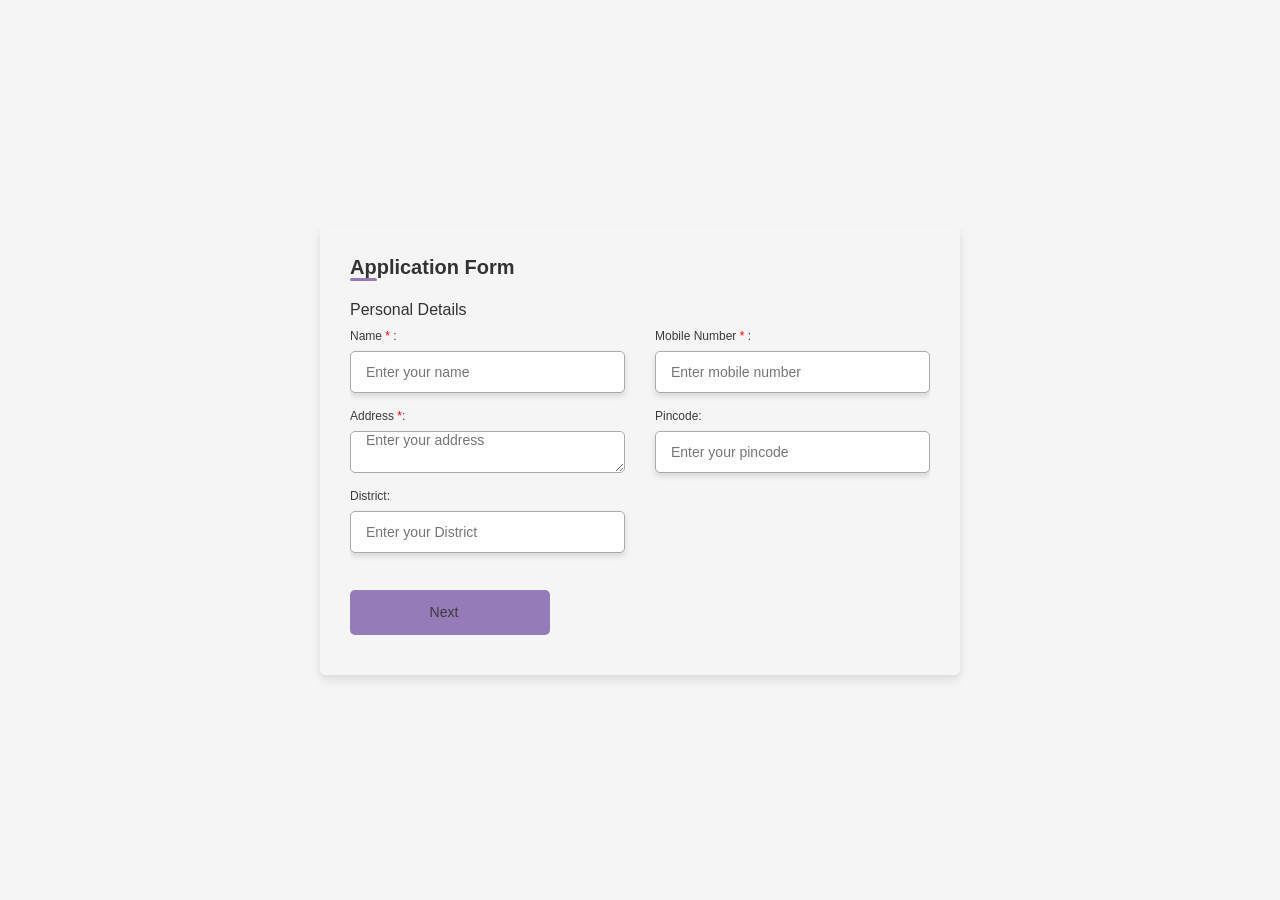
<file: applicationn.html>
<!DOCTYPE html>
<html lang="en">
<head>
    <meta charset="UTF-8">
    <meta http-equiv="X-UA-Compatible" content="IE=edge">
    <meta name="viewport" content="width=device-width, initial-scale=1.0">
    <link rel="stylesheet" href="css/application.css">
    <title>Need a mechanic?</title> 
</head>
<body>
    <div class="container">
        <header>Application Form</header>

        <form action="#">
            <div class="form first">
                <div class="details personal">
                    <span class="title">Personal Details</span>

                    <div class="fields">
                        <div class="input-field">
                            <label>Name <a href="#">* </a>:</label>
                            <input type="text" placeholder="Enter your name" required>
                        </div>

                        <div class="input-field">
                            <label>Mobile Number <a href="#">* </a>:</label>
                            <input type="text" placeholder="Enter mobile number" required>
                        </div>

                        <div class="input-field">
                            <label>Address <a href="#">*</a>:</label>
                            <textarea placeholder="Enter your address" required></textarea>
                        </div>

                        <div class="input-field">
                            <label>Pincode:</label>
                            <input type="text" placeholder="Enter your pincode" required>
                        </div>

                        <div class="input-field">
                            <label>District:</label>
                            <input type="text" placeholder="Enter your District" required>
                        </div>
                    </div>

                    <button class="nextBtn">
                        <span class="btnText">Next</span>
                        <i class="uil uil-navigator"></i>
                    </button>
                </div> 
            </div>


            <div class="form second">
                <div class="details product">
                    <span class="title">Product Details</span>

                    <div class="fields">
                        <div class="input-field">
                            <label>Product type <a href="#">* </a>:</label>
                            <select required>
                                <option disabled selected>Select Type</option>
                                <option>Mobiles</option>
                                <option>Laptops</option>
                                <option>Cars</option>
                                <option>Bikes</option>
                                <option>Home Appliances</option>
                            </select>
                        </div>

                        <div class="input-field">
                            <label>Model Name <a href="#">* </a>:</label>
                            <input type="text" placeholder="Enter Model name" required>
                        </div>

                        <div class="input-field">
                            <label>About:</label>
                            <textarea placeholder="Enter product problem" required> </textarea>
                        </div>
                        
                    <div class="checkbox-text">
                        <div class="checkbox-content">
                            <input type="checkbox" id="agreement">
                            <label for="agreement" class="text">Are you going to sell this product in our website? </label>
                        </div>

                        <div class="checkbox-content">
                            <input type="checkbox" id="need">
                            <label for="need" class="text">Do you need technician urgently?</label>
                        </div>
                    </div>

                    </div>

                    <div class="buttons">
                        <div class="backBtn">
                            <span class="btnText">Back</span>
                        </div>
                        
                        <button class="sumbit">
                            <span class="btnText">Submit</span>
                        </button>
                    </div>
                </div> 
            </div>
        </form>
    </div>

    <script src="js/application.js"></script>
</body>
</html>
</file>
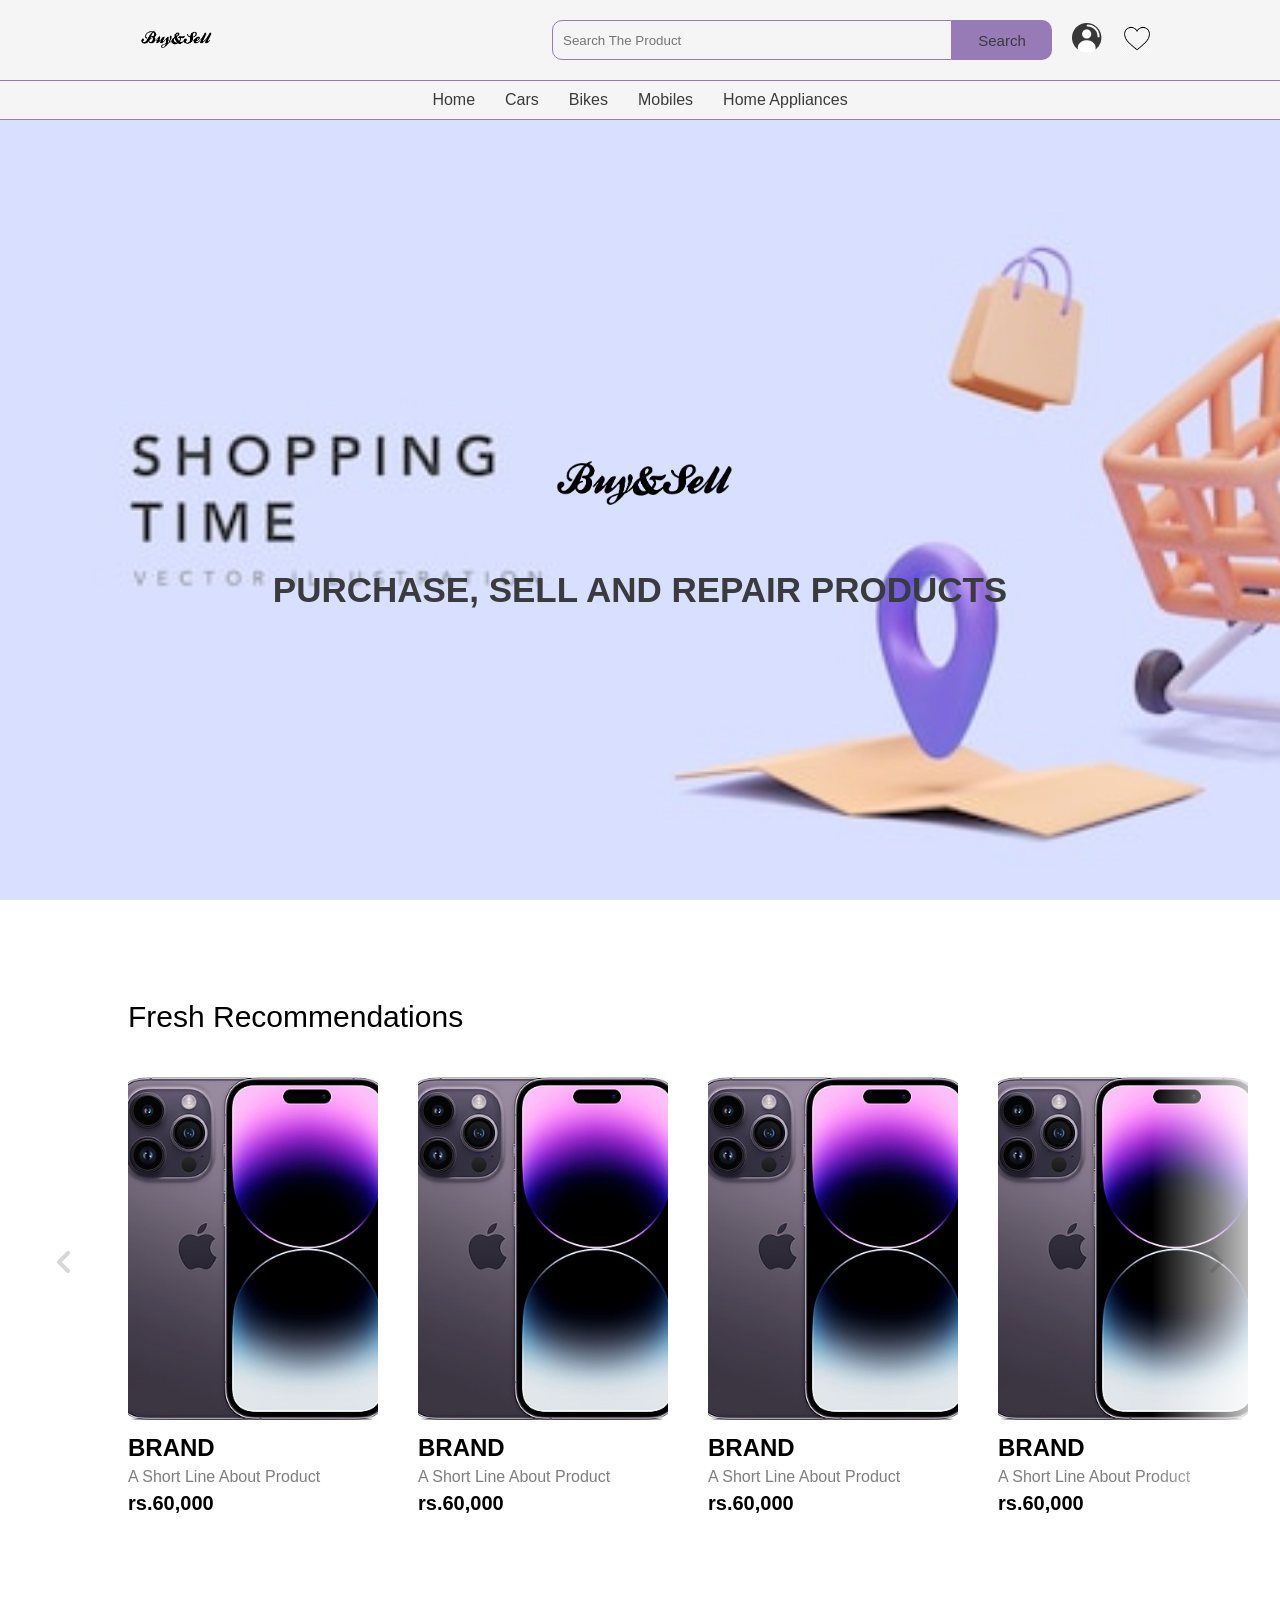
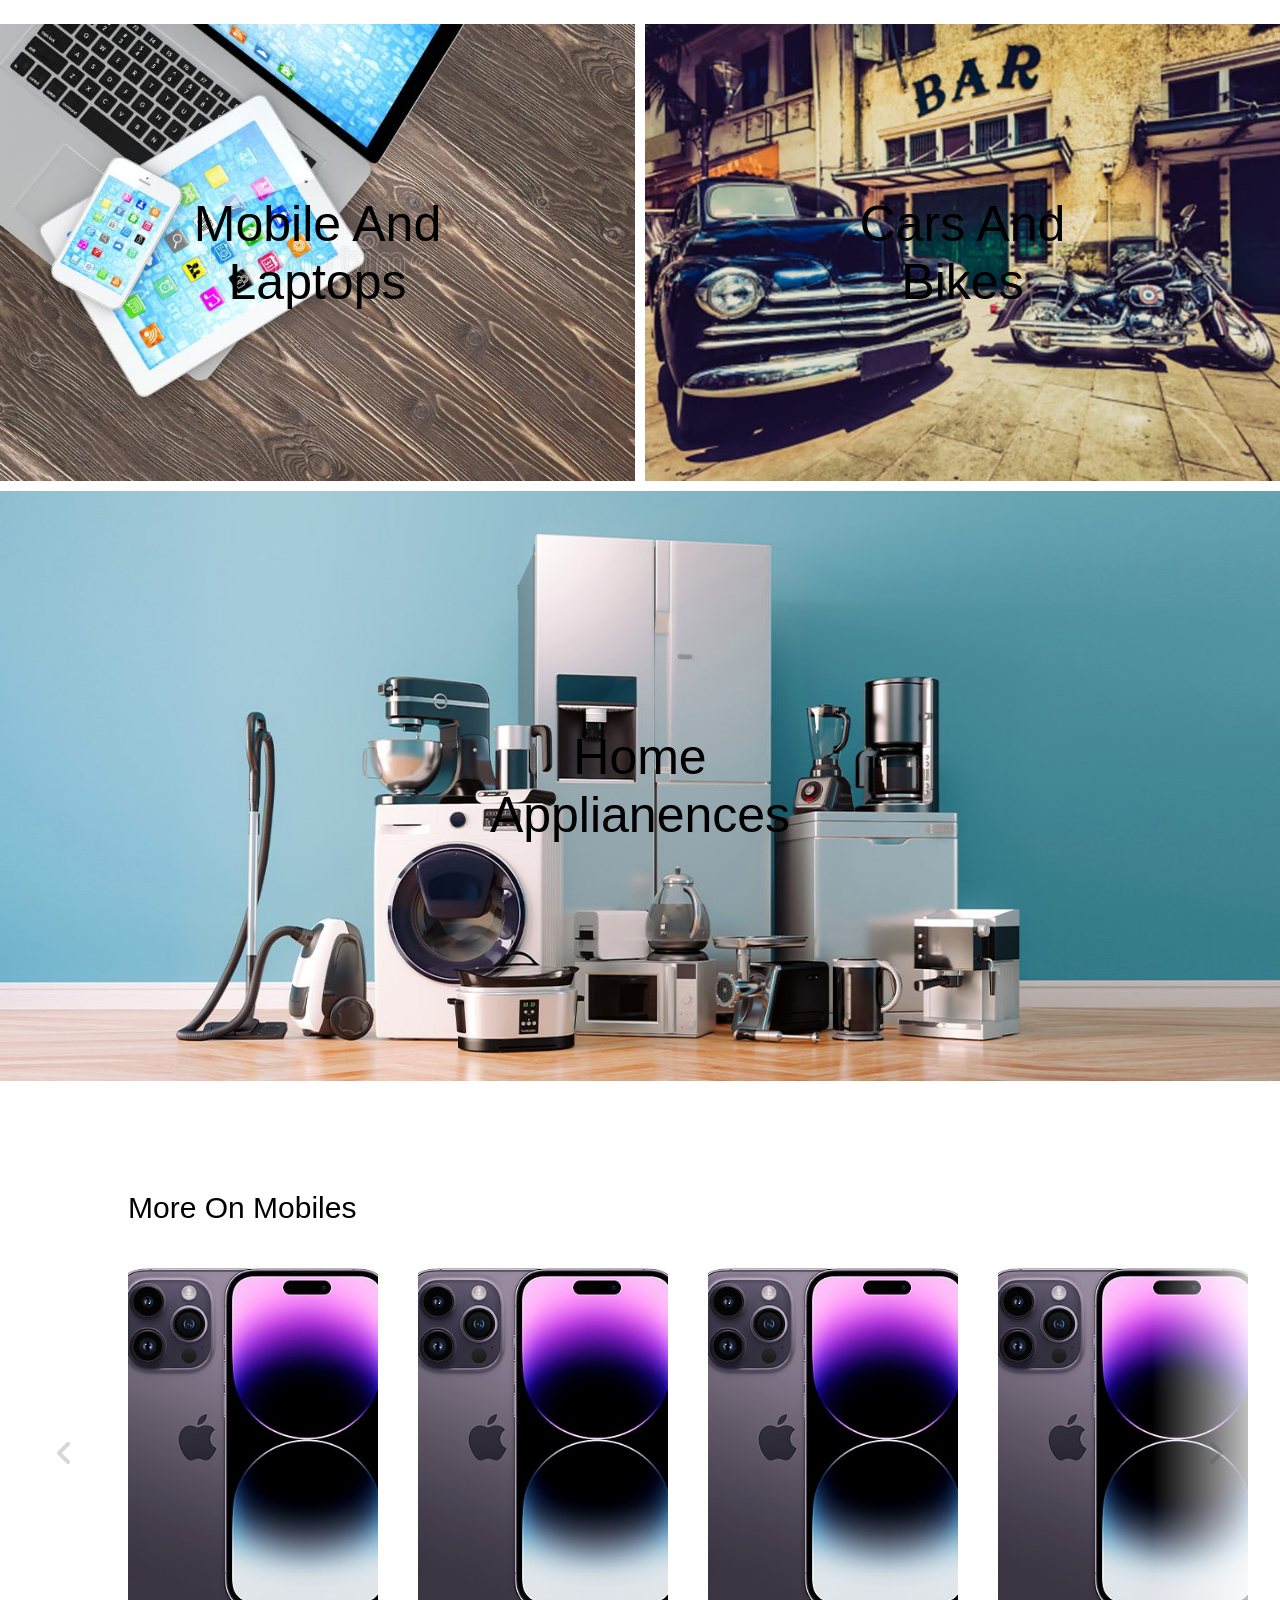
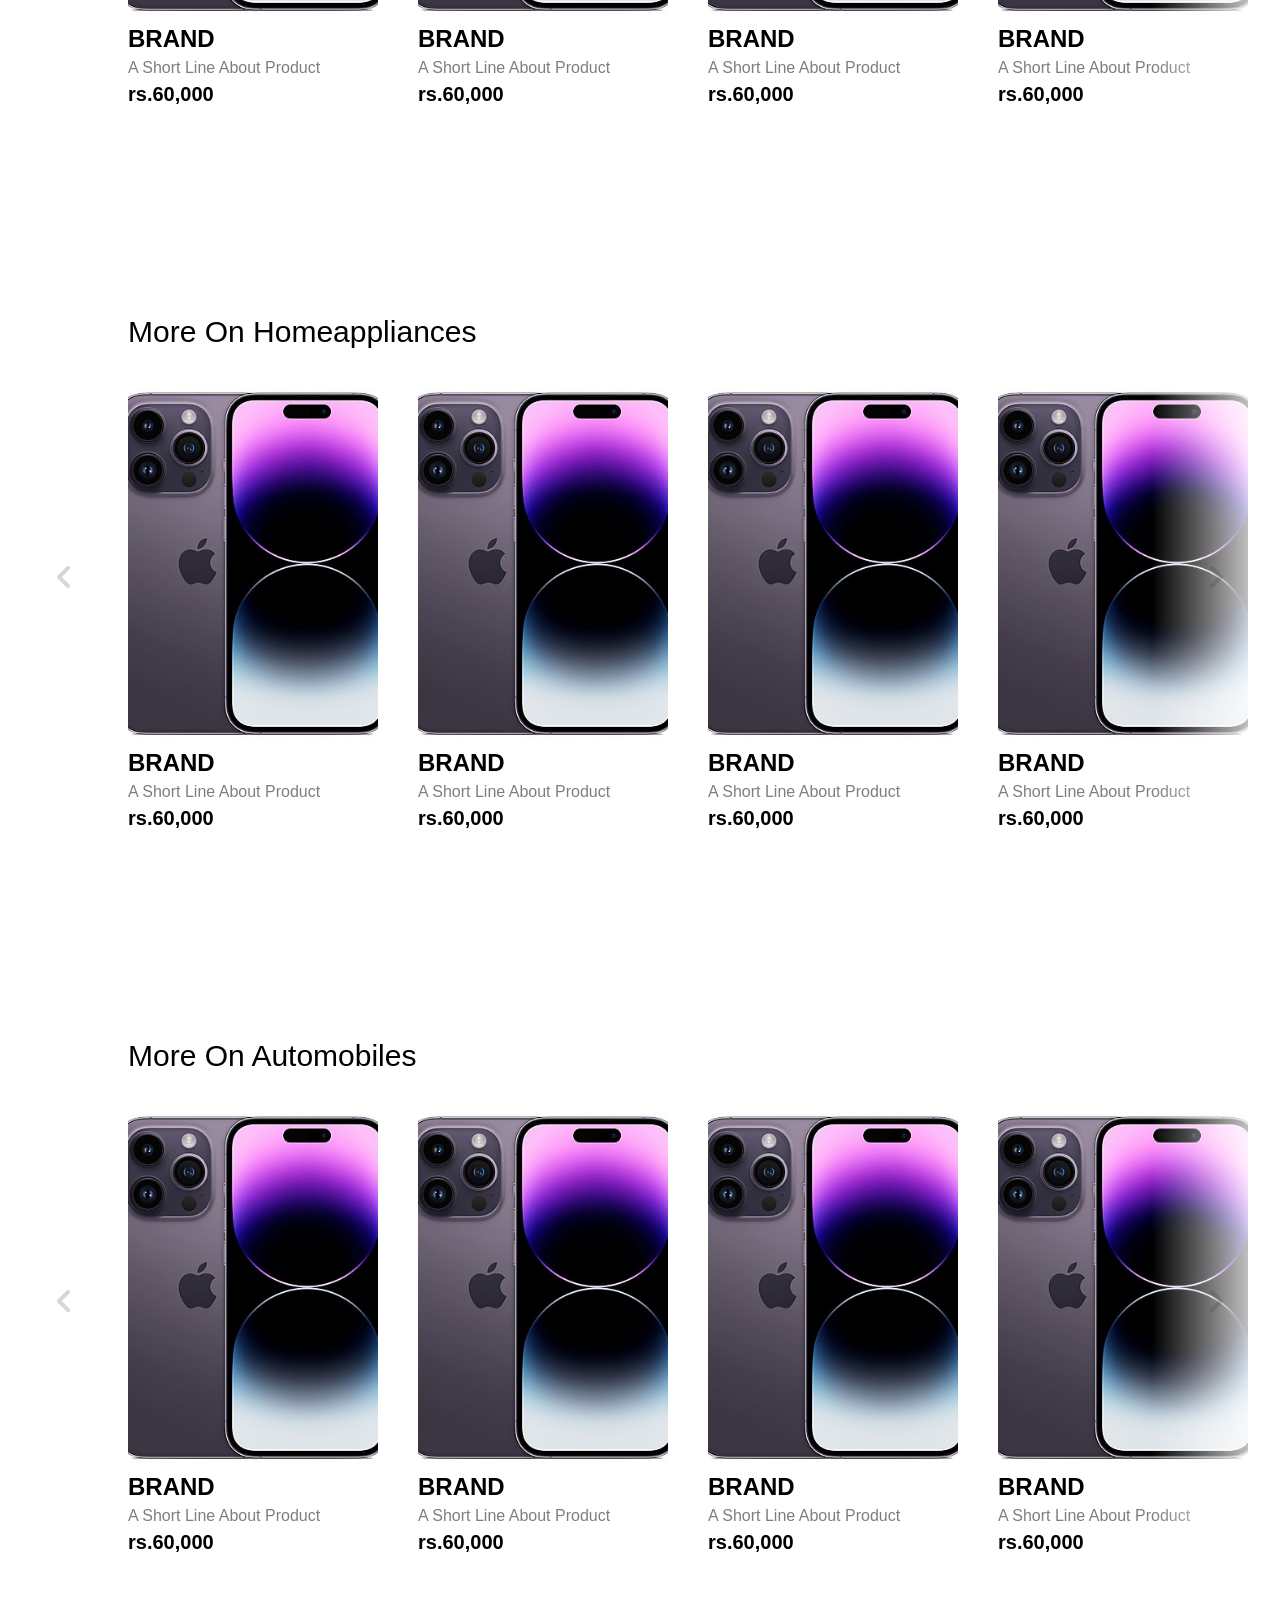
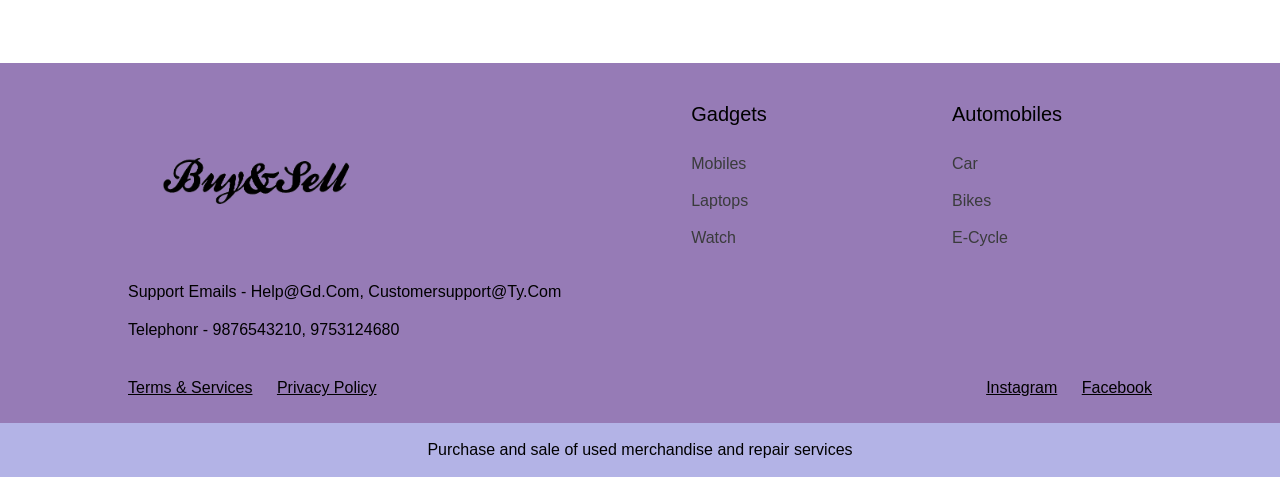
<file: home.html>
<!DOCTYPE html>
<html lang="en">
<head>
  <meta charset="UTF-8">
  <meta http-equiv="X-UA-Compatible" content="IE=edge">
  <meta name="viewport" content="width=device-width, initial-scale=1.0">
  <link rel="stylesheet" href="css/home.css">
  <title>HOME</title>
</head>
<body>

    <nav class="navbar"></nav>

    <!--hero section-->
    <header class="hero-section">
      <div class="content">
        <img src="image/logo.png" class="logo">
        <p class="sub-heading">PURCHASE, SELL AND REPAIR PRODUCTS</p>
      </div>
    </header>

    <!--CARD CONTAINER-->
    <section class="product">
      <h2 class="product-category">Fresh recommendations</h2>
      <button class="pre-btn"><img src="image/arrow.png" alt=""></button>
      <button class="nxt-btn"><img src="image/arrow.png" alt=""></button>    
      <div class="product-container">
        <div class="product-card">
          <div class="product-image">
            <a href="product.html"><img src="image/img1.jpg" class="product-thumb"></a>
            <button class="card-btn">Add to wishlist</button>
          </div>
          <div class="product-info">
            <h2 class="product-brand">brand</h2>
            <p class="product-short-des">a short line about product </p>
            <span class="price">rs.60,000</span>
          </div>
        </div>
        <div class="product-card">
          <div class="product-image">
             <a href="product.html"><img src="image/img1.jpg" class="product-thumb"></a>
            <button class="card-btn">Add to wishlist</button>
          </div>
          <div class="product-info">
            <h2 class="product-brand">brand</h2>
            <p class="product-short-des">a short line about product </p>
            <span class="price">rs.60,000</span>
          </div>
        </div>
        <div class="product-card">
          <div class="product-image">
             <a href="product.html"><img src="image/img1.jpg" class="product-thumb"></a>
            <button class="card-btn">Add to wishlist</button>
          </div>
          <div class="product-info">
            <h2 class="product-brand">brand</h2>
            <p class="product-short-des">a short line about product </p>
            <span class="price">rs.60,000</span>
          </div>
        </div>
        <div class="product-card">
          <div class="product-image">
             <a href="product.html"><img src="image/img1.jpg" class="product-thumb"></a>
            <button class="card-btn">Add to wishlist</button>
          </div>
          <div class="product-info">
            <h2 class="product-brand">brand</h2>
            <p class="product-short-des">a short line about product </p>
            <span class="price">rs.60,000</span>
          </div>
        </div>
        <div class="product-card">
          <div class="product-image">
             <a href="product.html"><img src="image/img1.jpg" class="product-thumb"></a>
            <button class="card-btn">Add to wishlist</button>
          </div>
          <div class="product-info">
            <h2 class="product-brand">brand</h2>
            <p class="product-short-des">a short line about product </p>
            <span class="price">rs.60,000</span>
          </div>
        </div>
        <div class="product-card">
          <div class="product-image">
             <a href="product.html"><img src="image/img1.jpg" class="product-thumb"></a>
            <button class="card-btn">Add to wishlist</button>
          </div>
          <div class="product-info">
            <h2 class="product-brand">brand</h2>
            <p class="product-short-des">a short line about product </p>
            <span class="price">rs.60,000</span>
          </div>
        </div>
        <div class="product-card">
          <div class="product-image">
             <a href="product.html"><img src="image/img1.jpg" class="product-thumb"></a>
            <button class="card-btn">Add to wishlist</button>
          </div>
          <div class="product-info">
            <h2 class="product-brand">brand</h2>
            <p class="product-short-des">a short line about product </p>
            <span class="price">rs.60,000</span>
          </div>
        </div>
        <div class="product-card">
          <div class="product-image">
             <a href="product.html"><img src="image/img1.jpg" class="product-thumb"></a>
            <button class="card-btn">Add to wishlist</button>
          </div>
          <div class="product-info">
            <h2 class="product-brand">brand</h2>
            <p class="product-short-des">a short line about product </p>
            <span class="price">rs.60,000</span>
          </div>
        </div>
        <div class="product-card">
          <div class="product-image">
             <a href="product.html"><img src="image/img1.jpg" class="product-thumb"></a>
            <button class="card-btn">Add to wishlist</button>
          </div>
          <div class="product-info">
            <h2 class="product-brand">brand</h2>
            <p class="product-short-des">a short line about product </p>
            <span class="price">rs.60,000</span>
          </div>
        </div>
      </div>
    </section>
    
    <!--collections-->
    <section class="collection-container">
      <a href="#" class="collection">
        <img src="image/lap.jpg" alt="">
        <p class="collection-title">mobile and <br> laptops</p>
      </a>
      <a href="3" class="collection">
        <img src="image/car.jpg" alt="">
        <p class="collection-title">cars and <br> bikes</p>
      </a>
      <a href="#" class="collection">
        <img src="image/home.jpg" alt="">
        <p class="collection-title">home<br> applianences</p>
      </a>
    </section>

    <!--mobiles-->
    <section class="product">
      <h2 class="product-category">More on Mobiles</h2>
      <button class="pre-btn"><img src="image/arrow.png" alt=""></button>
      <button class="nxt-btn"><img src="image/arrow.png" alt=""></button>  
      <div class="product-container">
        <div class="product-card">
          <div class="product-image">
            <a href="product.html"><img src="image/img1.jpg" class="product-thumb"></a>
            <button class="card-btn">Add to wishlist</button>
          </div>
          <div class="product-info">
            <h2 class="product-brand">brand</h2>
            <p class="product-short-des">a short line about product </p>
            <span class="price">rs.60,000</span>
          </div>
        </div>
        <div class="product-card">
          <div class="product-image">
             <a href="product.html"><img src="image/img1.jpg" class="product-thumb"></a>
            <button class="card-btn">Add to wishlist</button>
          </div>
          <div class="product-info">
            <h2 class="product-brand">brand</h2>
            <p class="product-short-des">a short line about product </p>
            <span class="price">rs.60,000</span>
          </div>
        </div>
        <div class="product-card">
          <div class="product-image">
             <a href="product.html"><img src="image/img1.jpg" class="product-thumb"></a>
            <button class="card-btn">Add to wishlist</button>
          </div>
          <div class="product-info">
            <h2 class="product-brand">brand</h2>
            <p class="product-short-des">a short line about product </p>
            <span class="price">rs.60,000</span>
          </div>
        </div>
        <div class="product-card">
          <div class="product-image">
             <a href="product.html"><img src="image/img1.jpg" class="product-thumb"></a>
            <button class="card-btn">Add to wishlist</button>
          </div>
          <div class="product-info">
            <h2 class="product-brand">brand</h2>
            <p class="product-short-des">a short line about product </p>
            <span class="price">rs.60,000</span>
          </div>
        </div>
        <div class="product-card">
          <div class="product-image">
             <a href="product.html"><img src="image/img1.jpg" class="product-thumb"></a>
            <button class="card-btn">Add to wishlist</button>
          </div>
          <div class="product-info">
            <h2 class="product-brand">brand</h2>
            <p class="product-short-des">a short line about product </p>
            <span class="price">rs.60,000</span>
          </div>
        </div>
        <div class="product-card">
          <div class="product-image">
             <a href="product.html"><img src="image/img1.jpg" class="product-thumb"></a>
            <button class="card-btn">Add to wishlist</button>
          </div>
          <div class="product-info">
            <h2 class="product-brand">brand</h2>
            <p class="product-short-des">a short line about product </p>
            <span class="price">rs.60,000</span>
          </div>
        </div>
        <div class="product-card">
          <div class="product-image">
             <a href="product.html"><img src="image/img1.jpg" class="product-thumb"></a>
            <button class="card-btn">Add to wishlist</button>
          </div>
          <div class="product-info">
            <h2 class="product-brand">brand</h2>
            <p class="product-short-des">a short line about product </p>
            <span class="price">rs.60,000</span>
          </div>
        </div>
        <div class="product-card">
          <div class="product-image">
             <a href="product.html"><img src="image/img1.jpg" class="product-thumb"></a>
            <button class="card-btn">Add to wishlist</button>
          </div>
          <div class="product-info">
            <h2 class="product-brand">brand</h2>
            <p class="product-short-des">a short line about product </p>
            <span class="price">rs.60,000</span>
          </div>
        </div>
        <div class="product-card">
          <div class="product-image">
             <a href="product.html"><img src="image/img1.jpg" class="product-thumb"></a>
            <button class="card-btn">Add to wishlist</button>
          </div>
          <div class="product-info">
            <h2 class="product-brand">brand</h2>
            <p class="product-short-des">a short line about product </p>
            <span class="price">rs.60,000</span>
          </div>
        </div>
      </div>
    </section>

    <!--homeappliances-->
    <section class="product">
      <h2 class="product-category">More on homeappliances</h2>
      <button class="pre-btn"><img src="image/arrow.png" alt=""></button>
      <button class="nxt-btn"><img src="image/arrow.png" alt=""></button>  
        <div class="product-container">
          <div class="product-card">
            <div class="product-image">
              <a href="product.html"><img src="image/img1.jpg" class="product-thumb"></a>
              <button class="card-btn">Add to wishlist</button>
            </div>
            <div class="product-info">
              <h2 class="product-brand">brand</h2>
              <p class="product-short-des">a short line about product </p>
              <span class="price">rs.60,000</span>
            </div>
          </div>
          <div class="product-card">
            <div class="product-image">
               <a href="product.html"><img src="image/img1.jpg" class="product-thumb"></a>
              <button class="card-btn">Add to wishlist</button>
            </div>
            <div class="product-info">
              <h2 class="product-brand">brand</h2>
              <p class="product-short-des">a short line about product </p>
              <span class="price">rs.60,000</span>
            </div>
          </div>
          <div class="product-card">
            <div class="product-image">
               <a href="product.html"><img src="image/img1.jpg" class="product-thumb"></a>
              <button class="card-btn">Add to wishlist</button>
            </div>
            <div class="product-info">
              <h2 class="product-brand">brand</h2>
              <p class="product-short-des">a short line about product </p>
              <span class="price">rs.60,000</span>
            </div>
          </div>
          <div class="product-card">
            <div class="product-image">
               <a href="product.html"><img src="image/img1.jpg" class="product-thumb"></a>
              <button class="card-btn">Add to wishlist</button>
            </div>
            <div class="product-info">
              <h2 class="product-brand">brand</h2>
              <p class="product-short-des">a short line about product </p>
              <span class="price">rs.60,000</span>
            </div>
          </div>
          <div class="product-card">
            <div class="product-image">
               <a href="product.html"><img src="image/img1.jpg" class="product-thumb"></a>
              <button class="card-btn">Add to wishlist</button>
            </div>
            <div class="product-info">
              <h2 class="product-brand">brand</h2>
              <p class="product-short-des">a short line about product </p>
              <span class="price">rs.60,000</span>
            </div>
          </div>
          <div class="product-card">
            <div class="product-image">
               <a href="product.html"><img src="image/img1.jpg" class="product-thumb"></a>
              <button class="card-btn">Add to wishlist</button>
            </div>
            <div class="product-info">
              <h2 class="product-brand">brand</h2>
              <p class="product-short-des">a short line about product </p>
              <span class="price">rs.60,000</span>
            </div>
          </div>
          <div class="product-card">
            <div class="product-image">
               <a href="product.html"><img src="image/img1.jpg" class="product-thumb"></a>
              <button class="card-btn">Add to wishlist</button>
            </div>
            <div class="product-info">
              <h2 class="product-brand">brand</h2>
              <p class="product-short-des">a short line about product </p>
              <span class="price">rs.60,000</span>
            </div>
          </div>
          <div class="product-card">
            <div class="product-image">
               <a href="product.html"><img src="image/img1.jpg" class="product-thumb"></a>
              <button class="card-btn">Add to wishlist</button>
            </div>
            <div class="product-info">
              <h2 class="product-brand">brand</h2>
              <p class="product-short-des">a short line about product </p>
              <span class="price">rs.60,000</span>
            </div>
          </div>
          <div class="product-card">
            <div class="product-image">
               <a href="product.html"><img src="image/img1.jpg" class="product-thumb"></a>
              <button class="card-btn">Add to wishlist</button>
            </div>
            <div class="product-info">
              <h2 class="product-brand">brand</h2>
              <p class="product-short-des">a short line about product </p>
              <span class="price">rs.60,000</span>
            </div>
          </div>
        </div>
    </section>

    <!--automobiles-->
    <section class="product">
      <h2 class="product-category">More on automobiles</h2>
      <button class="pre-btn"><img src="image/arrow.png" alt=""></button>
      <button class="nxt-btn"><img src="image/arrow.png" alt=""></button>  
      <div class="product-container">
        <div class="product-card">
          <div class="product-image">
            <a href="product.html"><img src="image/img1.jpg" class="product-thumb"></a>
            <button class="card-btn">Add to wishlist</button>
          </div>
          <div class="product-info">
            <h2 class="product-brand">brand</h2>
            <p class="product-short-des">a short line about product </p>
            <span class="price">rs.60,000</span>
          </div>
        </div>
        <div class="product-card">
          <div class="product-image">
             <a href="product.html"><img src="image/img1.jpg" class="product-thumb"></a>
            <button class="card-btn">Add to wishlist</button>
          </div>
          <div class="product-info">
            <h2 class="product-brand">brand</h2>
            <p class="product-short-des">a short line about product </p>
            <span class="price">rs.60,000</span>
          </div>
        </div>
        <div class="product-card">
          <div class="product-image">
             <a href="product.html"><img src="image/img1.jpg" class="product-thumb"></a>
            <button class="card-btn">Add to wishlist</button>
          </div>
          <div class="product-info">
            <h2 class="product-brand">brand</h2>
            <p class="product-short-des">a short line about product </p>
            <span class="price">rs.60,000</span>
          </div>
        </div>
        <div class="product-card">
          <div class="product-image">
             <a href="product.html"><img src="image/img1.jpg" class="product-thumb"></a>
            <button class="card-btn">Add to wishlist</button>
          </div>
          <div class="product-info">
            <h2 class="product-brand">brand</h2>
            <p class="product-short-des">a short line about product </p>
            <span class="price">rs.60,000</span>
          </div>
        </div>
        <div class="product-card">
          <div class="product-image">
             <a href="product.html"><img src="image/img1.jpg" class="product-thumb"></a>
            <button class="card-btn">Add to wishlist</button>
          </div>
          <div class="product-info">
            <h2 class="product-brand">brand</h2>
            <p class="product-short-des">a short line about product </p>
            <span class="price">rs.60,000</span>
          </div>
        </div>
        <div class="product-card">
          <div class="product-image">
             <a href="product.html"><img src="image/img1.jpg" class="product-thumb"></a>
            <button class="card-btn">Add to wishlist</button>
          </div>
          <div class="product-info">
            <h2 class="product-brand">brand</h2>
            <p class="product-short-des">a short line about product </p>
            <span class="price">rs.60,000</span>
          </div>
        </div>
        <div class="product-card">
          <div class="product-image">
             <a href="product.html"><img src="image/img1.jpg" class="product-thumb"></a>
            <button class="card-btn">Add to wishlist</button>
          </div>
          <div class="product-info">
            <h2 class="product-brand">brand</h2>
            <p class="product-short-des">a short line about product </p>
            <span class="price">rs.60,000</span>
          </div>
        </div>
        <div class="product-card">
          <div class="product-image">
             <a href="product.html"><img src="image/img1.jpg" class="product-thumb"></a>
            <button class="card-btn">Add to wishlist</button>
          </div>
          <div class="product-info">
            <h2 class="product-brand">brand</h2>
            <p class="product-short-des">a short line about product </p>
            <span class="price">rs.60,000</span>
          </div>
        </div>
        <div class="product-card">
          <div class="product-image">
             <a href="product.html"><img src="image/img1.jpg" class="product-thumb"></a>
            <button class="card-btn">Add to wishlist</button>
          </div>
          <div class="product-info">
            <h2 class="product-brand">brand</h2>
            <p class="product-short-des">a short line about product </p>
            <span class="price">rs.60,000</span>
          </div>
        </div>
      </div>
    </section>

    <!--footer-->
    <footer></footer>
<script src="js/footer.js"></script>    
<script src="js/home.js"></script>
<script src="js/nav.js"></script> 
</body>
</html>
</file>
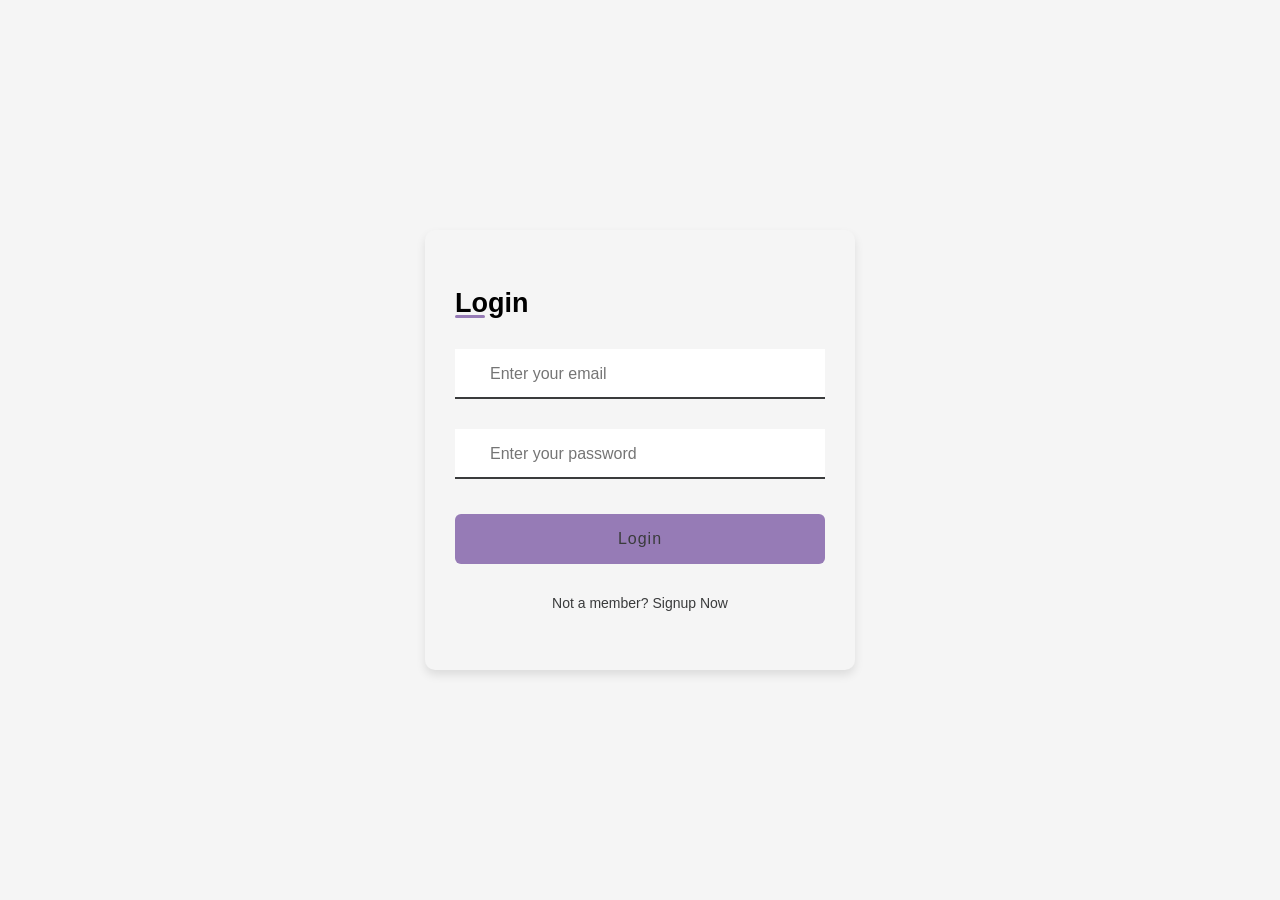
<file: login.html>
<!DOCTYPE html>
<html lang="en">
<head>
    <meta charset="UTF-8">
    <meta http-equiv="X-UA-Compatible" content="IE=edge">
    <meta name="viewport" content="width=device-width, initial-scale=1.0">
    <link rel="stylesheet" href="https://unicons.iconscout.com/release/v4.0.0/css/line.css">
    <link rel="stylesheet" href="css/login.css">
    <title>Login</title>
</head>
<body>
    <div class="container">
        <div class="forms">
           <div class="form-login">
                <span class="title">Login</span>

                <form action="#">
                    <div class="input-field">
                        <input type="email" class="email" placeholder="Enter your email" required>
                        <i class="uil uil-envelope icon"></i>
                    </div>
                    <div class="input-field">
                        <input type="password" class="password" placeholder="Enter your password" required>
                        <i class="uil uil-lock icon"></i>
                        <i class="uil uil-eye-slash showHidePw"></i>
                    </div>
                    <div class="input-field button">
                        <input type="button" value="Login">
                    </div>
                </form>

                <div class="login-signup">
                    <span class="text">Not a member?
                        <a href="signup.html" class="text signup-link">Signup Now</a>
                    </span>
                </div>
            </div>
        </div>
    </div>
</body>
</html>
</file>
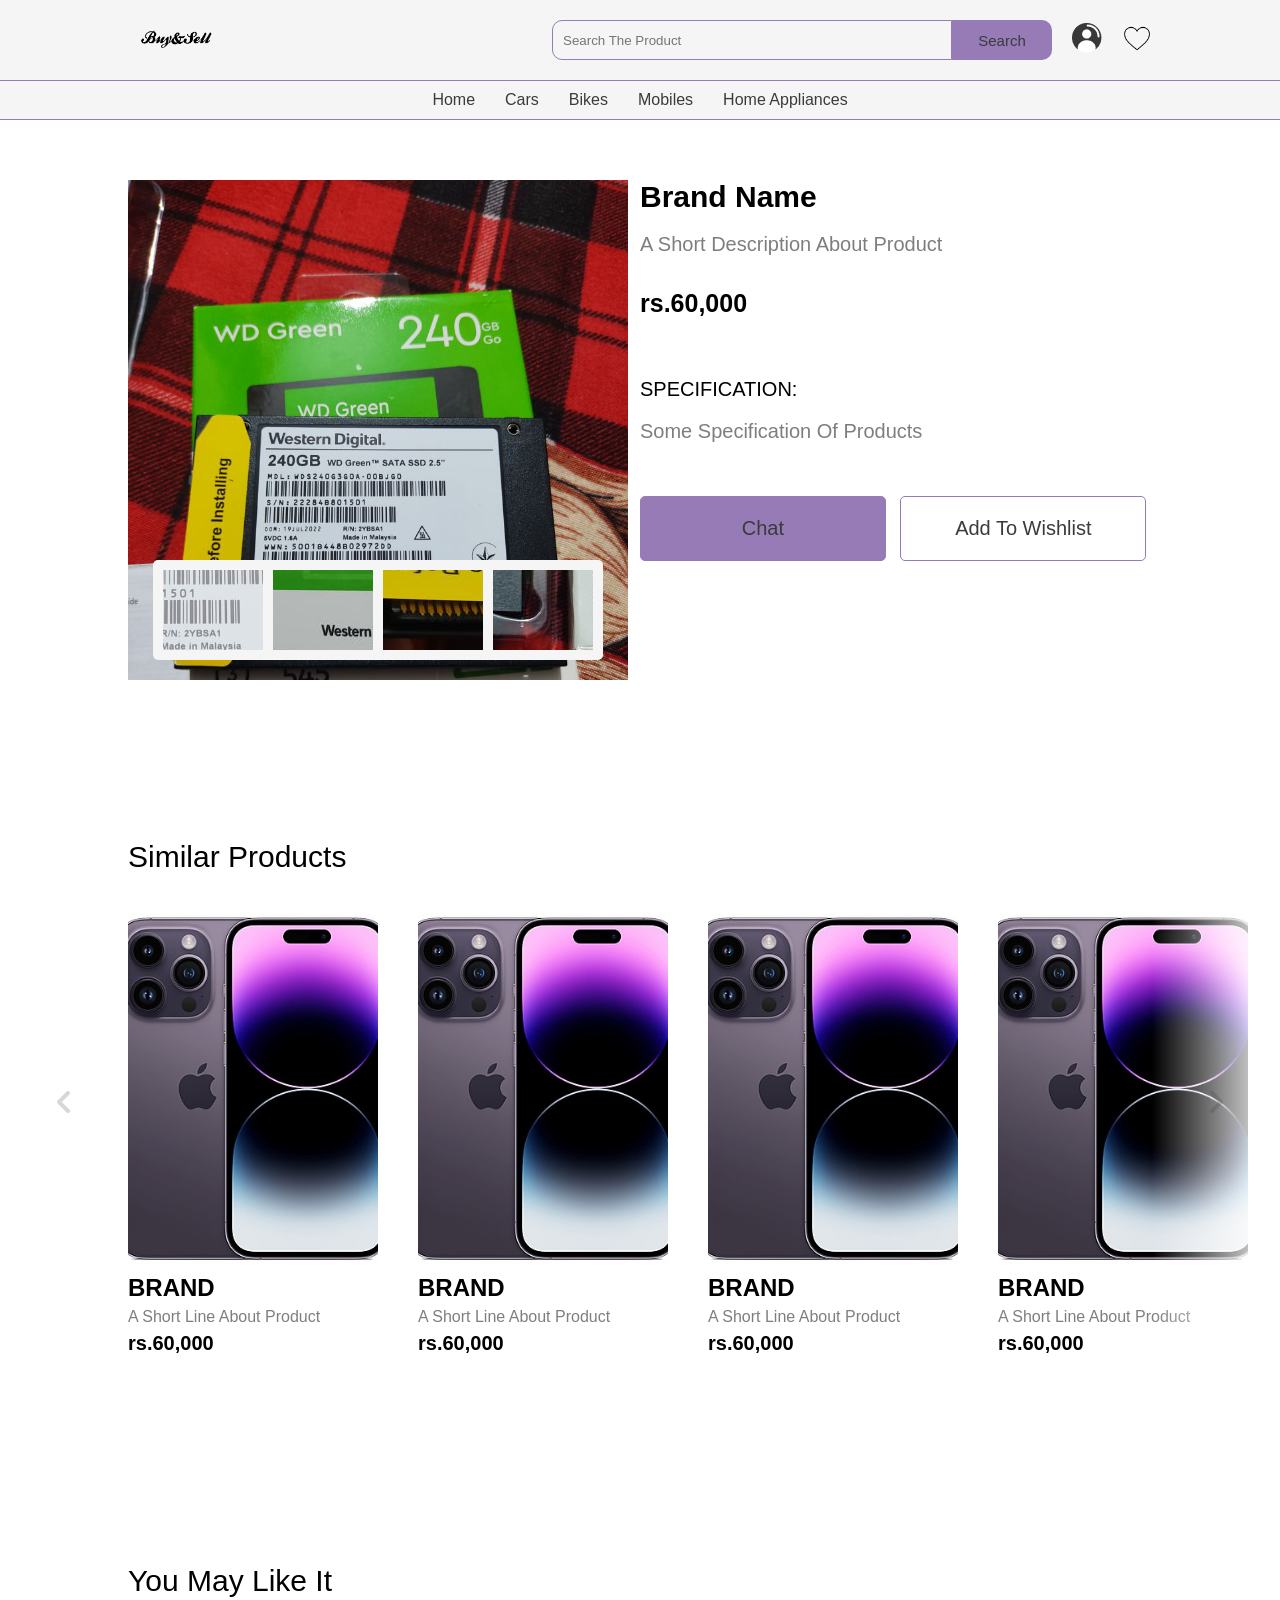
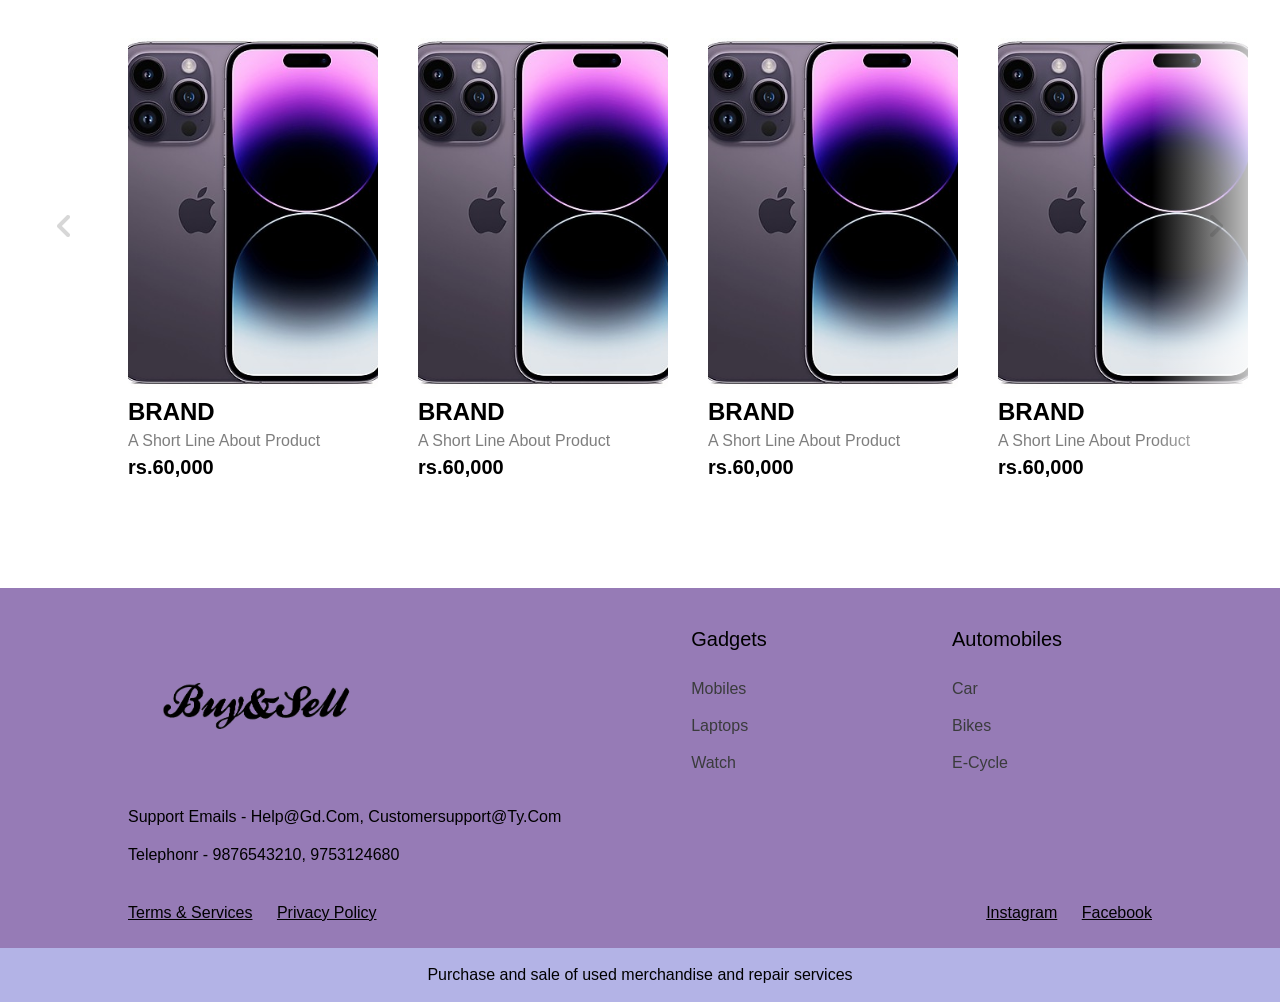
<file: product.html>
<!DOCTYPE html>
<html lang="en">
<head>
    <meta charset="UTF-8">
    <meta http-equiv="X-UA-Compatible" content="IE=edge">
    <meta name="viewport" content="width=device-width, initial-scale=1.0">
    <title>Product</title>

    <link rel="stylesheet" href="css/home.css">
    <link rel="stylesheet" href="css/product.css"> 
</head>
<body>

    <nav class="navbar"></nav>

    <section class="product-details">
       <div class="image-slider">
            <div class="product-images">
              <img src="image/product/p1.png" class="active" alt="">
              <img src="image/product/p2.png" alt="">
              <img src="image/product/p3.png" alt="">
              <img src="image/product/p4.png" alt="">
           </div> 
        </div>
        <div class="details">
            <h2 class="product-brand">brand name</h2>
            <p class="product-short-des">a short description about product</p>
            <span class="product-price">rs.60,000</span>
             <p class="product-sub-heading">Specification:</p>
             <p class="product-short-des">some specification of products</p>
            <button class="btn com-btn">Chat</button>
            <button class="btn">Add to wishlist</button>
        </div>
    </section>

    <!--Similar Products-->
    <section class="product">
        <h2 class="product-category">Similar Products</h2>
        <button class="pre-btn"><img src="image/arrow.png" alt=""></button>
        <button class="nxt-btn"><img src="image/arrow.png" alt=""></button>  
        <div class="product-container">
          <div class="product-card">
            <div class="product-image">
              <img src="image/img1.jpg" class="product-thumb" alt="">
              <button class="card-btn">Add to wishlist</button>
            </div>
            <div class="product-info">
              <h2 class="product-brand">brand</h2>
              <p class="product-short-des">a short line about product </p>
              <span class="price">rs.60,000</span>
            </div>
          </div>
          <div class="product-card">
            <div class="product-image">
              <img src="image/img1.jpg" class="product-thumb" alt="">
              <button class="card-btn">Add to wishlist</button>
            </div>
            <div class="product-info">
              <h2 class="product-brand">brand</h2>
              <p class="product-short-des">a short line about product </p>
              <span class="price">rs.60,000</span>
            </div>
          </div>
          <div class="product-card">
            <div class="product-image">
              <img src="image/img1.jpg" class="product-thumb" alt="">
              <button class="card-btn">Add to wishlist</button>
            </div>
            <div class="product-info">
              <h2 class="product-brand">brand</h2>
              <p class="product-short-des">a short line about product </p>
              <span class="price">rs.60,000</span>
            </div>
          </div>
          <div class="product-card">
            <div class="product-image">
              <img src="image/img1.jpg" class="product-thumb" alt="">
              <button class="card-btn">Add to wishlist</button>
            </div>
            <div class="product-info">
              <h2 class="product-brand">brand</h2>
              <p class="product-short-des">a short line about product </p>
              <span class="price">rs.60,000</span>
            </div>
          </div>
          <div class="product-card">
            <div class="product-image">
              <img src="image/img1.jpg" class="product-thumb" alt="">
              <button class="card-btn">Add to wishlist</button>
            </div>
            <div class="product-info">
              <h2 class="product-brand">brand</h2>
              <p class="product-short-des">a short line about product </p>
              <span class="price">rs.60,000</span>
            </div>
          </div>
          <div class="product-card">
            <div class="product-image">
              <img src="image/img1.jpg" class="product-thumb" alt="">
              <button class="card-btn">Add to wishlist</button>
            </div>
            <div class="product-info">
              <h2 class="product-brand">brand</h2>
              <p class="product-short-des">a short line about product </p>
              <span class="price">rs.60,000</span>
            </div>
          </div>
          <div class="product-card">
            <div class="product-image">
              <img src="image/img1.jpg" class="product-thumb" alt="">
              <button class="card-btn">Add to wishlist</button>
            </div>
            <div class="product-info">
              <h2 class="product-brand">brand</h2>
              <p class="product-short-des">a short line about product </p>
              <span class="price">rs.60,000</span>
            </div>
          </div>
          <div class="product-card">
            <div class="product-image">
              <img src="image/img1.jpg" class="product-thumb" alt="">
              <button class="card-btn">Add to wishlist</button>
            </div>
            <div class="product-info">
              <h2 class="product-brand">brand</h2>
              <p class="product-short-des">a short line about product </p>
              <span class="price">rs.60,000</span>
            </div>
          </div>
          <div class="product-card">
            <div class="product-image">
              <img src="image/img1.jpg" class="product-thumb" alt="">
              <button class="card-btn">Add to wishlist</button>
            </div>
            <div class="product-info">
              <h2 class="product-brand">brand</h2>
              <p class="product-short-des">a short line about product </p>
              <span class="price">rs.60,000</span>
            </div>
          </div>
        </div>
      </section>
  
      <!--you may like it-->
      <section class="product">
        <h2 class="product-category">You may like it</h2>
        <button class="pre-btn"><img src="image/arrow.png" alt=""></button>
        <button class="nxt-btn"><img src="image/arrow.png" alt=""></button>  
        <div class="product-container">
          <div class="product-card">
            <div class="product-image">
              <img src="image/img1.jpg" class="product-thumb" alt="">
              <button class="card-btn">Add to wishlist</button>
            </div>
            <div class="product-info">
              <h2 class="product-brand">brand</h2>
              <p class="product-short-des">a short line about product </p>
              <span class="price">rs.60,000</span>
            </div>
          </div>
          <div class="product-card">
            <div class="product-image">
              <img src="image/img1.jpg" class="product-thumb" alt="">
              <button class="card-btn">Add to wishlist</button>
            </div>
            <div class="product-info">
              <h2 class="product-brand">brand</h2>
              <p class="product-short-des">a short line about product </p>
              <span class="price">rs.60,000</span>
            </div>
          </div>
          <div class="product-card">
            <div class="product-image">
              <img src="image/img1.jpg" class="product-thumb" alt="">
              <button class="card-btn">Add to wishlist</button>
            </div>
            <div class="product-info">
              <h2 class="product-brand">brand</h2>
              <p class="product-short-des">a short line about product </p>
              <span class="price">rs.60,000</span>
            </div>
          </div>
          <div class="product-card">
            <div class="product-image">
              <img src="image/img1.jpg" class="product-thumb" alt="">
              <button class="card-btn">Add to wishlist</button>
            </div>
            <div class="product-info">
              <h2 class="product-brand">brand</h2>
              <p class="product-short-des">a short line about product </p>
              <span class="price">rs.60,000</span>
            </div>
          </div>
          <div class="product-card">
            <div class="product-image">
              <img src="image/img1.jpg" class="product-thumb" alt="">
              <button class="card-btn">Add to wishlist</button>
            </div>
            <div class="product-info">
              <h2 class="product-brand">brand</h2>
              <p class="product-short-des">a short line about product </p>
              <span class="price">rs.60,000</span>
            </div>
          </div>
          <div class="product-card">
            <div class="product-image">
              <img src="image/img1.jpg" class="product-thumb" alt="">
              <button class="card-btn">Add to wishlist</button>
            </div>
            <div class="product-info">
              <h2 class="product-brand">brand</h2>
              <p class="product-short-des">a short line about product </p>
              <span class="price">rs.60,000</span>
            </div>
          </div>
          <div class="product-card">
            <div class="product-image">
              <img src="image/img1.jpg" class="product-thumb" alt="">
              <button class="card-btn">Add to wishlist</button>
            </div>
            <div class="product-info">
              <h2 class="product-brand">brand</h2>
              <p class="product-short-des">a short line about product </p>
              <span class="price">rs.60,000</span>
            </div>
          </div>
          <div class="product-card">
            <div class="product-image">
              <img src="image/img1.jpg" class="product-thumb" alt="">
              <button class="card-btn">Add to wishlist</button>
            </div>
            <div class="product-info">
              <h2 class="product-brand">brand</h2>
              <p class="product-short-des">a short line about product </p>
              <span class="price">rs.60,000</span>
            </div>
          </div>
          <div class="product-card">
            <div class="product-image">
              <img src="image/img1.jpg" class="product-thumb" alt="">
              <button class="card-btn">Add to wishlist</button>
            </div>
            <div class="product-info">
              <h2 class="product-brand">brand</h2>
              <p class="product-short-des">a short line about product </p>
              <span class="price">rs.60,000</span>
            </div>
          </div>
        </div>
      </section>
    
    <footer></footer>
    
    <script src="js/nav.js"></script>
    <script src="js/footer.js"></script>
    <script src="js/home.js"></script>
    <script src="js/product.js"></script>
</body>
</html>
</file>
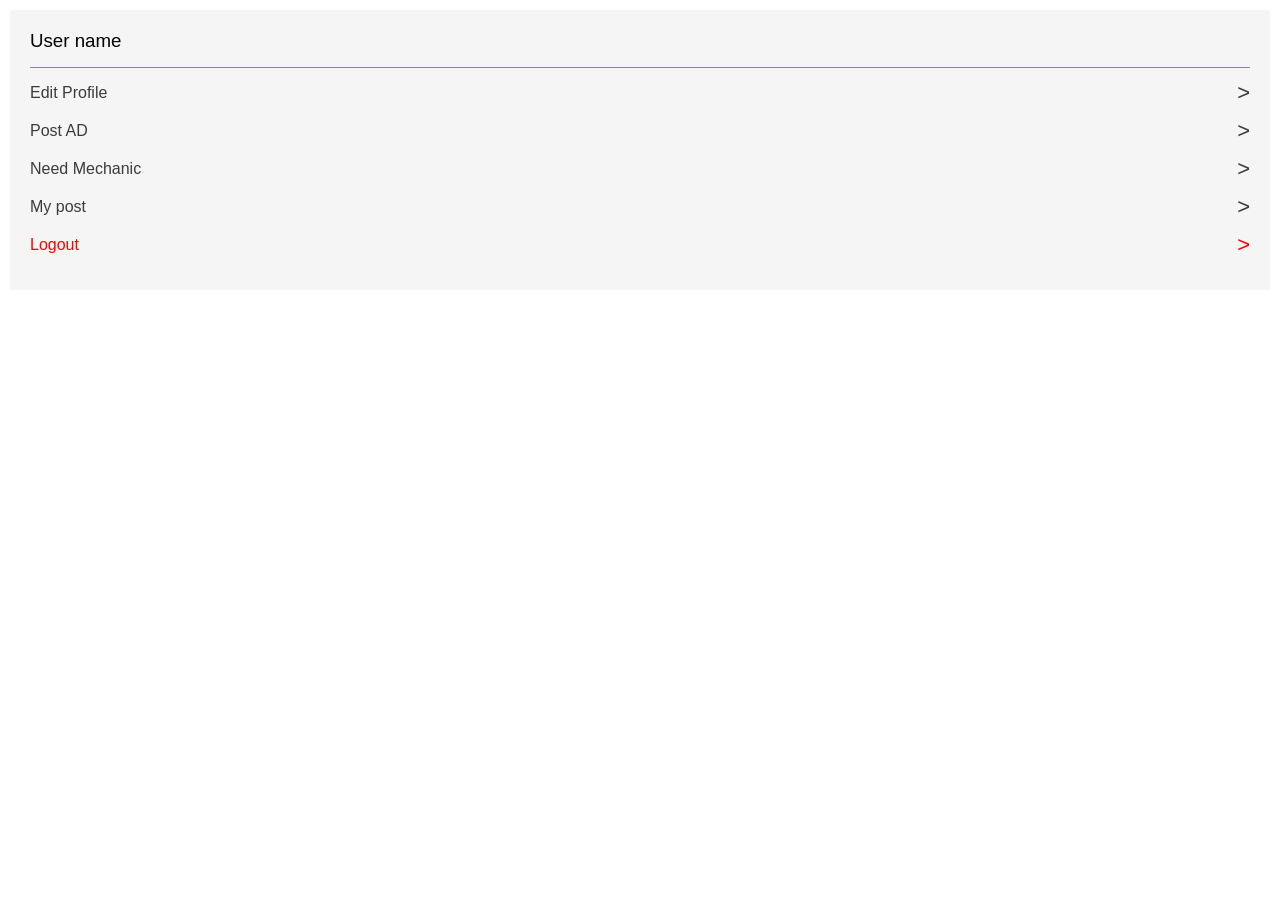
<file: profile.html>
<!DOCTYPE html>
<html lang="en">
<head>
    <meta charset="UTF-8">
    <meta http-equiv="X-UA-Compatible" content="IE=edge">
    <meta name="viewport" content="width=device-width, initial-scale=1.0">
    <link rel="stylesheet" href="css/nav.css">
    <title>Profile</title>
</head>
<body>
    <div class="sub-menu-warp" id="subMenu">
        <div class="sub-menu">
            <div class="user-info">
                <h3>User name</h3>
            </div>
            <hr>

            <a href="#" class="sub-menu-link">
              <p>Edit Profile</p>
              <span>></span>
            </a>
            <a href="postad.html" class="sub-menu-link">
              <p>Post AD</p>
              <span>></span>
            </a>
            <a href="applicationn.html" class="sub-menu-link">
              <p>Need Mechanic</p>
              <span>></span>
            </a>
            <a href="#" class="sub-menu-link">
              <p>My post</p>
              <span>></span>
            </a>
            <a href="#" class="sub-menu-link" id="logout">
              <p>Logout</p>
              <span>></span>
            </a>


        </div>
    </div>
     
    <script>
        let subMenu = document.getElementById("subMenu");
      
        function toggleMenu(){
          subMenu.classList.toggle("open-menu");
        }
    </script>     

</body>
</html>
</file>
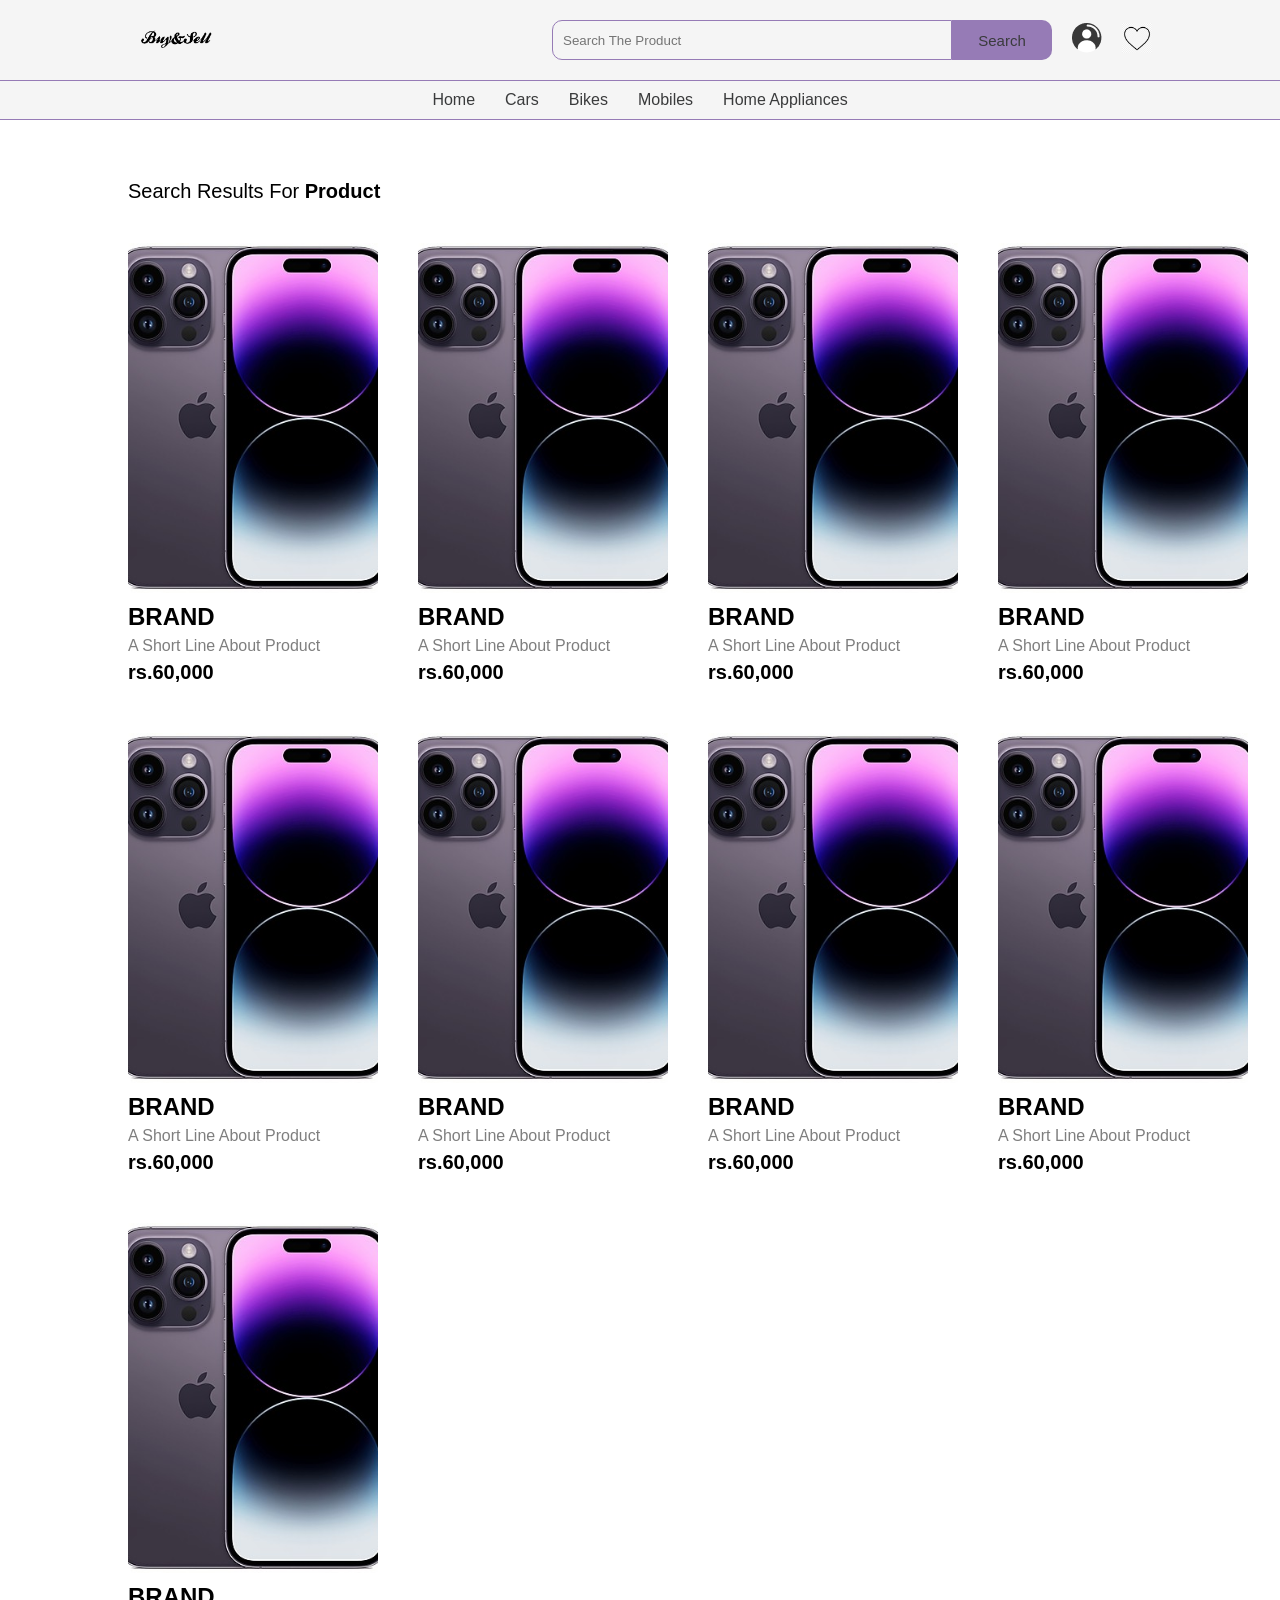
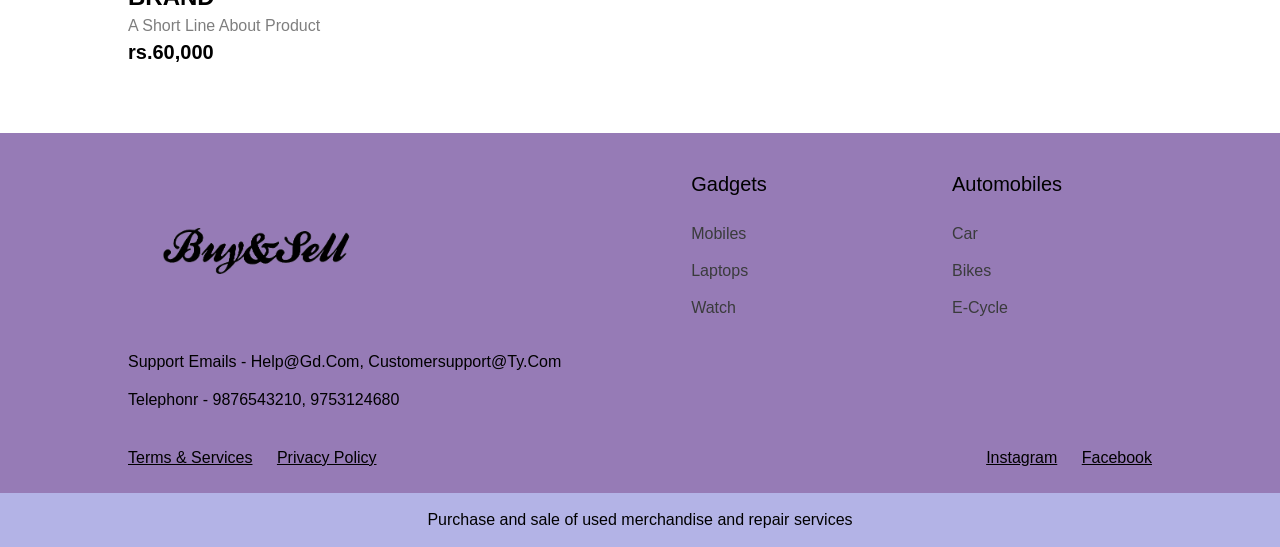
<file: search.html>
<!DOCTYPE html>
<html lang="en">
<head>
    <meta charset="UTF-8">
    <meta http-equiv="X-UA-Compatible" content="IE=edge">
    <meta name="viewport" content="width=device-width, initial-scale=1.0">
    <title>Search results</title>

    <link rel="stylesheet" href="css/home.css">
    <link rel="stylesheet" href="css/search.css">
</head>
<body>

    <nav class="navbar"></nav>
    
    <section class="search-results">
        <h2 class="heading">Search results for <span>Product</span></h2>
        <div class="product-container">
            <div class="product-card">
              <div class="product-image">
                <img src="image/img1.jpg" class="product-thumb" alt="">
                <button class="card-btn">Add to wishlist</button>
              </div>
              <div class="product-info">
                <h2 class="product-brand">brand</h2>
                <p class="product-short-des">a short line about product </p>
                <span class="price">rs.60,000</span>
              </div>
            </div>
            <div class="product-card">
              <div class="product-image">
                <img src="image/img1.jpg" class="product-thumb" alt="">
                <button class="card-btn">Add to wishlist</button>
              </div>
              <div class="product-info">
                <h2 class="product-brand">brand</h2>
                <p class="product-short-des">a short line about product </p>
                <span class="price">rs.60,000</span>
              </div>
            </div>
            <div class="product-card">
              <div class="product-image">
                <img src="image/img1.jpg" class="product-thumb" alt="">
                <button class="card-btn">Add to wishlist</button>
              </div>
              <div class="product-info">
                <h2 class="product-brand">brand</h2>
                <p class="product-short-des">a short line about product </p>
                <span class="price">rs.60,000</span>
              </div>
            </div>
            <div class="product-card">
              <div class="product-image">
                <img src="image/img1.jpg" class="product-thumb" alt="">
                <button class="card-btn">Add to wishlist</button>
              </div>
              <div class="product-info">
                <h2 class="product-brand">brand</h2>
                <p class="product-short-des">a short line about product </p>
                <span class="price">rs.60,000</span>
              </div>
            </div>
            <div class="product-card">
              <div class="product-image">
                <img src="image/img1.jpg" class="product-thumb" alt="">
                <button class="card-btn">Add to wishlist</button>
              </div>
              <div class="product-info">
                <h2 class="product-brand">brand</h2>
                <p class="product-short-des">a short line about product </p>
                <span class="price">rs.60,000</span>
              </div>
            </div>
            <div class="product-card">
              <div class="product-image">
                <img src="image/img1.jpg" class="product-thumb" alt="">
                <button class="card-btn">Add to wishlist</button>
              </div>
              <div class="product-info">
                <h2 class="product-brand">brand</h2>
                <p class="product-short-des">a short line about product </p>
                <span class="price">rs.60,000</span>
              </div>
            </div>
            <div class="product-card">
              <div class="product-image">
                <img src="image/img1.jpg" class="product-thumb" alt="">
                <button class="card-btn">Add to wishlist</button>
              </div>
              <div class="product-info">
                <h2 class="product-brand">brand</h2>
                <p class="product-short-des">a short line about product </p>
                <span class="price">rs.60,000</span>
              </div>
            </div>
            <div class="product-card">
              <div class="product-image">
                <img src="image/img1.jpg" class="product-thumb" alt="">
                <button class="card-btn">Add to wishlist</button>
              </div>
              <div class="product-info">
                <h2 class="product-brand">brand</h2>
                <p class="product-short-des">a short line about product </p>
                <span class="price">rs.60,000</span>
              </div>
            </div>
            <div class="product-card">
              <div class="product-image">
                <img src="image/img1.jpg" class="product-thumb" alt="">
                <button class="card-btn">Add to wishlist</button>
              </div>
              <div class="product-info">
                <h2 class="product-brand">brand</h2>
                <p class="product-short-des">a short line about product </p>
                <span class="price">rs.60,000</span>
              </div>
            </div>
          </div>


    </section>
    <footer></footer>

    <script src="js/footer.js"></script>
    <script src="js/nav.js"></script>
</body>
</html>
</file>
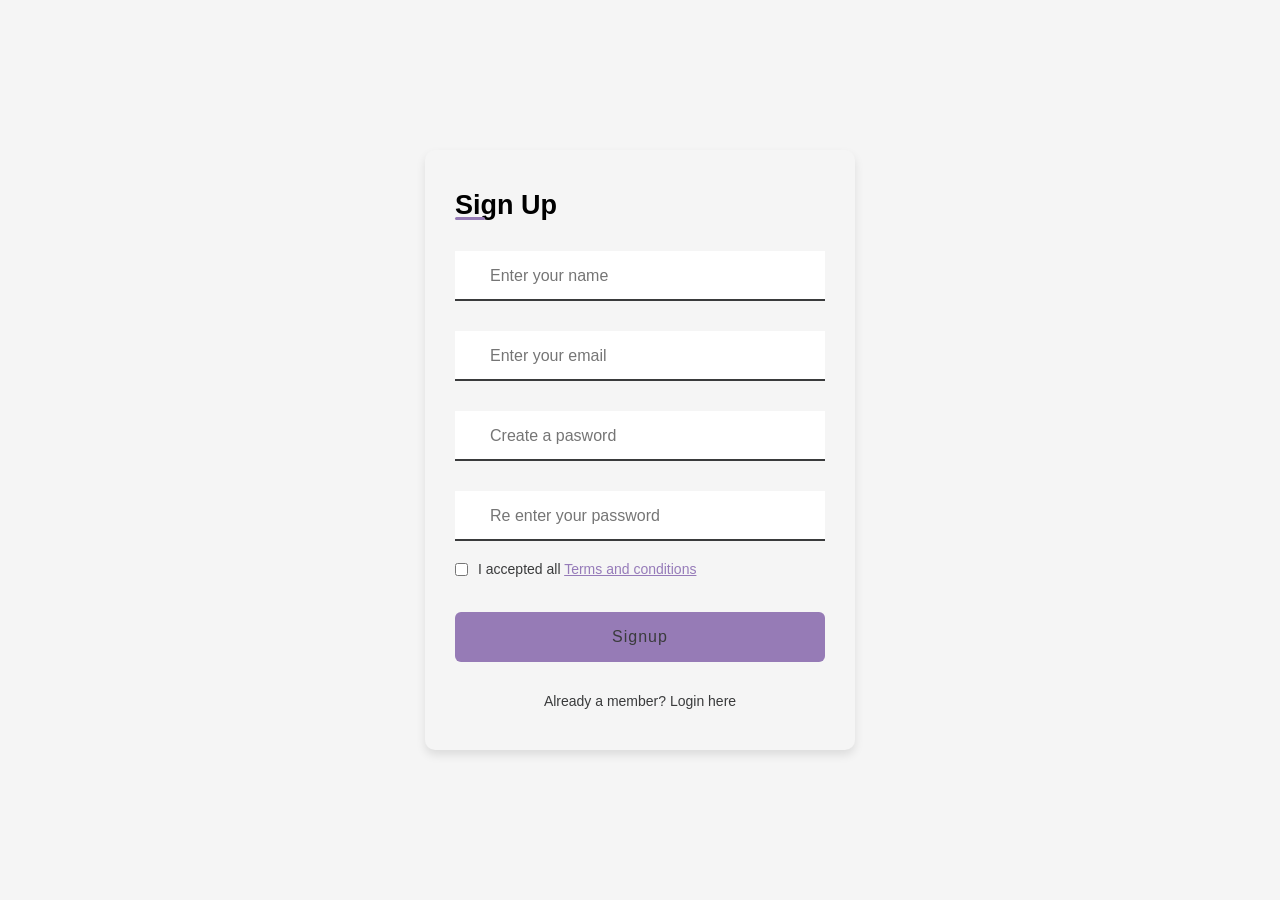
<file: signup.html>
<!DOCTYPE html>
<html lang="en">
<head>
    <meta charset="UTF-8">
    <meta http-equiv="X-UA-Compatible" content="IE=edge">
    <meta name="viewport" content="width=device-width, initial-scale=1.0">
    <link rel="stylesheet" href="https://unicons.iconscout.com/release/v4.0.0/css/line.css">
    <link rel="stylesheet" href="css/signup.css">
    <title>Registration</title>
</head>
<body>
    <div class="container">
        <div class="forms">
            <div class="form-signup">
                <span class="title">Sign Up</span>

                <form action="#">
                    <div class="input-field">
                        <input type="text" placeholder="Enter your name" required>
                        <i class="uil uil-user"></i>
                    </div>
                    <div class="input-field">
                        <input type="email" class="email" placeholder="Enter your email" required>
                        <i class="uil uil-envelope icon"></i>
                    </div>
                    <div class="input-field">
                        <input type="password" class="password" placeholder="Create a pasword" required>
                        <i class="uil uil-lock icon"></i>
                    </div>
                    <div class="input-field">
                        <input type="password" class="confirmpsw" placeholder="Re enter your password" required>
                        <i class="uil uil-lock icon"></i>
                        <i class="uil uil-eye-slash showHidePw"></i>
                    </div>

                    <div class="checkbox-text">
                        <div class="checkbox-content">
                            <input type="checkbox" id="termCon">
                            <label for="termCon" class="text">I accepted all <a href="#"> Terms and conditions</a> </label>
                        </div>
                    </div>

                    <div class="input-field button">
                        <input type="button" value="Signup">
                    </div>
                </form>

                <div class="login-signup">
                    <span class="text">Already a member?
                        <a href="login.html"class="text login-link">Login here</a>
                    </span>
                </div>
            </div>
        </div>
    </div>
    
    <script src="js/form.js"></script>

</body>
</html>
</file>
<file: css/application.css>
*{
    margin: 0;
    padding: 0;
    box-sizing: border-box;
    font-family: 'Poppins', sans-serif;
}

body{
    min-height: 100vh;
    display: flex;
    align-items: center;
    justify-content: center;
    background: whitesmoke;
}

.container{
    position: relative;
    max-width: 900px;
    width: 50%;
    border-radius: 6px;
    padding: 30px;
    margin: 0 15px;
    background-color: whitesmoke;
    box-shadow: 0 5px 10px rgba(0,0,0,0.1);
}

.container header{
    position: relative;
    font-size: 20px;
    font-weight: 600;
    color: #333;
}

.container header::before{
    content: "";
    position: absolute;
    left: 0;
    bottom: -2px;
    height: 3px;
    width: 27px;
    border-radius: 8px;
    background-color: #967bb9;
}

.container form{
    position: relative;
    margin-top: 16px;
    min-height: 350px;
    background-color: whitesmoke;
    overflow: hidden;
}

.container form .form{
    position: absolute;
    background-color: whitesmoke;
    transition: 0.3s ease;
}

.container form .form.second{
    opacity: 0;
    pointer-events: none;
    transform: translateX(100%);
}

form.secActive .form.second{
    opacity: 1;
    pointer-events: auto;
    transform: translateX(0);
}

form.secActive .form.first{
    opacity: 0;
    pointer-events: none;
    transform: translateX(-100%);
}

.container form .title{
    display: block;
    margin-bottom: 8px;
    font-size: 16px;
    font-weight: 500;
    margin: 6px 0;
    color: #333;
}

.container form .fields{
    display: flex;
    align-items: center;
    justify-content: space-between;
    flex-wrap: wrap;
}

form .fields .input-field{
    display: flex;
    width: calc(100% / 2 - 15px);
    flex-direction: column;
    margin: 4px 0;
}

.input-field label{
    font-size: 12px;
    font-weight: 500;
    color: #3a3b3c;
}

.input-field input, textarea, select{
    outline: none;
    font-size: 14px;
    font-weight: 400;
    color: #3a3b3c;
    border-radius: 5px;
    border: 1px solid #aaa;
    padding: 0 15px;
    height: 42px;
    margin: 8px 0;
}

.input-field input, textarea :focus,
.input-field select:focus{
    box-shadow: 0 3px 6px rgba(0,0,0,0.13);
}

.input-field select,
.input-field input, textarea{
    color: #707070;
}

.input-field input, textarea:valid{
    color: #3a3b3c;
}

label a{
    color: red;
    text-decoration: none;
}

.input-field .checkbox-text{
    display: flex;
    align-items: center;
    justify-content: space-between;
    margin-top: 20px;
}
.checkbox-text .checkbox-content{
    display: flex;
    align-items: center;
    margin-bottom: 10px;
    color: #3a3b3c;
}

.checkbox-content input{
    margin-right: 10px;
    accent-color: #967bb6;
}

.container form button, .backBtn{
    display: flex;
    align-items: center;
    justify-content: center;
    height: 45px;
    max-width: 200px;
    width: 100%;
    border: none;
    outline: none;
    color: #3a3b3c;
    border-radius: 5px;
    margin: 25px 0;
    background-color: #967bb9;
    transition: all 0.3s linear;
    cursor: pointer;
}

.container form .btnText{
    font-size: 14px;
    font-weight: 400;
}

form button:hover{
    background-color: #967bb9;
}

form button i,
form .backBtn i{
    margin: 0 6px;
}

form .backBtn i{
    transform: rotate(180deg);
}

form .buttons{
    display: flex;
    align-items: center;
}

form .buttons button, .backBtn{
    margin-right: 14px;
}
</file>
<file: css/home.css>
@import 'nav.css';
@import 'footer.css';

.hero-section{
    width: 100%;
    height: calc(100vh - 120px);
    background-image: url('../image/bg.jpg');
    background-size: cover;
    display: flex;
    justify-content: center;
    align-items: center;
} 

.hero-section .logo{
    height: 150px;
    display: flex;
    margin: auto;
}

.hero-section .sub-heading{
    margin-top: 10px;
    text-align: center;
    color: #3a3b3c;
    text-transform: capitalize;
    font-size: 35PX;
    font-weight: 700;
}

.product{
    position: relative;
    overflow: hidden;
    padding: 100px 0;

}

.product-category{
    padding: 0 10vw;
    font-size: 30px;
    font-weight: 500;
    margin-bottom: 40px;
    text-transform: capitalize;
}

.product-container{
    padding: 0 10vw;
    display: flex;
    overflow-x: auto;
    scroll-behavior: smooth;
}

.product-container::-webkit-scrollbar{
    display: none;
}

.product-card{
    flex: 0 0 auto;
    width: 250px;
    height: 450px;
    margin-right: 40px;
}
.product-image{
    position: relative;
    width: 100%;
    height: 350px;
    overflow: hidden;
}

.product-thumb{
    width: 100%;
    height: 350px;
    object-fit: cover;
}

.card-btn{
    position: absolute;
    bottom: 10px;
    left: 50%;
    transform: translateX(-50%);
    padding: 10px;
    width: 90%;
    text-transform: capitalize;
    border: none;
    outline: none;
    background: #967bb6;
    border-radius: 5px;
    transition: 0.5s;
    cursor: pointer;
    opacity: 0;
}

.product-card:hover .card-btn{
    opacity: 1;
}

.card-btn:hover{
    background: whitesmoke;
}

.product-info{
    width: 100%;
    height: 100px;
    padding-top: 10px;
}

.product-brand{
    text-transform: uppercase;
}

.product-short-des{
    width: 100%;
    height: 20px;
    line-height: 20px;
    overflow: hidden;
    opacity: 0.5;
    text-transform: capitalize;
    margin: 5px 0;
}

.price{
    font-weight: 900;
    font-size: 20px;
}

.pre-btn, .nxt-btn{
  border: none;
  width: 10vw;
  height: 100%;
  position: absolute;
  top: 0;
  display: flex;
  justify-content: center;
  align-items: center;
  background: linear-gradient(90deg, rgba(255, 255, 255, 0) 0%, #fff 100% );
  cursor: pointer;
  z-index: 8;
}

.pre-btn{
    left: 0;
    transform: rotate(180deg);
}

.nxt-btn{
    right: 0;
}

.pre-btn img, .nxt-btn img{
    opacity: 0.2;
}

.pre-btn:hover img, .nxt-btn:hover img{
    opacity: 1;
}

.collection-container{
    width: 100%;
    display: grid;
    grid-template-columns: repeat(2, 1fr);
    grid-gap: 10px;
}

.collection{
    position: relative;
}

.collection img{
    width: 100%;
    height: 100%;
    object-fit: cover;
}

.collection p{
    position: absolute;
    top: 50%;
    left: 50%;
    transform: translate(-50%, -50%);
    text-align: center;
    color: #000000;
    font-size: 50px;
    text-transform: capitalize;
}

.collection:nth-child(3){
    grid-column: span 2;
    margin-bottom: 10px;
}

.btn{
    width: 30%;
    padding: 10px;
    border-radius: 5px;
    background: #967bb6;
    border: 1px solid #967bb6;
    color: #3a3b3c;
    font-size: 20px;
    cursor: pointer;
    margin: 20px 0;
    text-transform: capitalize;
}

.com-btn{
    margin-right: 2%;
    background: #967bb6;
    color: #3a3b3c;
}
</file>
<file: css/login.css>
*{
    margin: 0;
    padding: 0;
    box-sizing: border-box;
    font-family: 'roboto', sans-serif;
}
body{
    height: 100vh;
    display: flex;
    align-items: center;
    justify-content: center;
    background-color: whitesmoke;
}
.container{
    position: relative;
    max-width: 430px;
    width: 100%;
    background: whitesmoke;
    border-radius: 10px;
    box-shadow: 0 5px 10px rgba(0, 0, 0, 0.1);
    overflow: hidden;
    margin: 0 20px;
}
.container .forms{
    display: flex;
    align-items: center;
    height: 440px;
    width: 200%;
    transition: height 0.2s ease;
}
.container .form-login{
    width: 50%;
    padding: 30px;
    background-color: whitesmoke;
    transition: margin-left 0.18s ease;
}
.container.active .login{
    margin-left: -50%;
    opacity: 0;
    transition: margin-left 0.18s ease, opacity 0.15s ease;
}
.container .login{
    opacity: 0;
    transition: opacity 0.09s ease;
}
.container.active .login{
    opacity: 1;
    transition: opacity 0.2s ease;
}
.container.active .forms{
    height: 600px;
}
.container .form-login .title{
    position: relative;
    font-size: 27px;
    font-weight: 600;
}
.form-login .title::before{
    content: '';
    position: absolute;
    left: 0;
    bottom: 0;
    height: 3px;
    width: 30px;
    background-color: #967bb6;
    border-radius: 25px;
}
.form-login .input-field{
    position: relative;
    height: 50px;
    width: 100%;
    margin-top: 30px;
}
.input-field input{
    position: absolute;
    height: 100%;
    width: 100%;
    padding: 0 35px;
    border: none;
    outline: none;
    font-size: 16px;
    border-bottom: 2px solid #3a3b3c;
    border-top: 2px solid transparent;
    transition: all 0.2s ease;
}
.input-field input:is(:focus, :valid){
    border-bottom-color: #967bb9;
}
.input-field i{
    position: absolute;
    top: 50%;
    transform: translateY(-50%);
    color: #3a3b3c;
    font-size: 23px;
    transition: all 0.2s ease;
}
.input-field input:is(:focus, :valid) ~ i{
    color: #967bb9;
}
.input-field i.icon{
    left: 0;
}
.input-field i.showHidePw{
    right: 0;
    cursor: pointer;
    padding: 10px;
}
.form-login .checkbox-text{
    display: flex;
    align-items: center;
    justify-content: space-between;
    margin-top: 20px;
}
.checkbox-text .checkbox-content{
    display: flex;
    align-items: center;
}
.checkbox-content input{
    margin-right: 10px;
    accent-color: #967bb6;
}
.form-login .text{
    color: #3a3b3c;
    font-size: 14px;
}
.form-login a.text{
    color: #3a3b3c;
    text-decoration: none;
}
.form-login a:hover{
    text-decoration: underline;
}
.form-login .button{
    margin-top: 35px;
}
.form-login .button input{
    border: none;
    color: #3a3b3c;
    font-size: 16px;
    font-weight: 500;
    letter-spacing: 1px;
    border-radius: 6px;
    background-color: #967bb6;
    cursor: pointer;
    transition: all 0.3s ease;
}

.form-login .login-signup{
    margin-top: 30px;
    text-align: center;
}
</file>
<file: css/product.css>
.product-details{
    width: 100%;
    padding: 60px 10vw;
    display: flex;
    justify-content: space-between;
}

.image-slider{
    width: 500px;
    height: 500px;
    position: relative;
    background-image: url('../image/product/p1.png');
    background-size: cover;
}

.product-images{
    position: absolute;
    bottom: 20px;
    left: 50%;
    transform: translateX(-50%);
    width: 90%;
    background: whitesmoke;
    border-radius: 5px;
    display: grid;
    grid-template-columns: repeat(4, 1fr);
    height: 100px;
    grid-gap: 10px;
    padding: 10px;
}

.product-images img{
    width: 100%;
    height: 80px;
    object-fit: none;
    cursor: pointer;
}

.product-images img.active{
    opacity: 0.5;
}

.details{
    width: 50%;
}

.details .product-brand{
    text-transform: capitalize;
    font-size: 30px;
}
.details .product-short-des{
    font-size: 20px;
    line-height: 30px;
    height: auto;
    margin: 15px 0 30px;
}

.product-price{
    font-weight: 700;
    font-size: 25px;
}

.btn{
    width: 48%;
    padding: 20px;
    border-radius: 5px;
    background: none;
    border: 1px solid #967bb6;
    color: #3a3b3c;
    font-size: 20px;
    cursor: pointer;
    margin: 20px 0;
    text-transform: capitalize;
}

.com-btn{
    margin-right: 2%;
    background: #967bb6;
    color: #3a3b3c;
}

.product-sub-heading{
    font-size: 20px;
    text-transform: uppercase;
    margin: 60px 0 10px;
    font-weight: 300;
}
</file>
<file: css/nav.css>
*{
    margin: 0;
    padding: 0;
    box-sizing: border-box;
    font-family: 'roboto', sans-serif;
}

.navbar{
    position: sticky;
    top: 0;
    left: 0;
    width: 100%;
    background: #F5F5F5;
    z-index: 9;
}

.nav{
    padding: 10px 10vw;
    display: flex;
    justify-content: space-between;
}

.brand-logo{
    height: 60px;
}

.nav-items{
    display: flex;
    align-items: center;
}

.search{
    width: 500px;
    display: flex;
}

.search-box{
    width: 80%;
    height: 40px;
    padding: 10px;
    border-top-left-radius: 10px;
    border-bottom-left-radius: 10px;
    border: 1px solid #967BB6;
    text-transform: capitalize;
    background: none;
    color: #3A3B3C;
    outline: none;
}
.search-btn{
    width: 20%;
    height: 40px;
    padding: 10px 20px;
    border: none;
    outline: none;
    cursor: pointer;
    background: #967BB6;
    color: #3A3B3C;
    text-transform: capitalize;
    font-size: 15px;
    border-top-right-radius: 10px;
    border-bottom-right-radius: 10px;

}

.search-btn::placeholder{
    color: #3A3B3C;
}

.nav-items a{
    margin-left: 20px;
}

.nav-items a img{
    width: 30px;
    cursor: pointer;
}

.nav-items .sub-menu-warp{
    position: absolute;
    top: 100%;
    right: 10%;
    width: 250px;
    max-height: 0px;
    overflow: hidden;
    transition: max-height 0.5s;
}

.sub-menu-warp.open-menu{
    max-height: 400px;
}

.sub-menu{
    background: whitesmoke;
    padding: 20px;
    margin: 10px;
}

.user-info{
    display: flex;
    align-items: center;
}

.user-info h3{
    font-weight: 300;
}

.sub-menu hr{
    border: 0;
    height: 1px;
    width: 100%;
    background: #967BB6;
    margin: 15px 0 10px;
}

.sub-menu-link{
    display: flex;
    align-items: center;
    text-decoration: none;
    color: #3A3B3C;
    margin: 12px 0;
}

.sub-menu-link p{
    width: 100%;
}

.sub-menu #logout{
    color: red;
}

.sub-menu-link span{
    font-size: 22px;
}

.sub-menu-link:hover span{
    transform: translateX(5px);
}

.sub-menu-link:hover p{
    font-weight: 600;
}

.Links-container{
    width: 100%;
    display: flex;
    padding: 10px 10vw;
    justify-content: center;
    list-style: none;
    border-top: 1px solid #967BB6;
    border-bottom: 1px solid #967BB6;
}

.Link{
    text-transform: capitalize;
    padding: 0 10px;
    margin: 0 5px;
    text-decoration: none;
    color: #3A3B3C;
    opacity: 0.5s;
    transition: .5s;
}

.Link:hover{
    color: #967BB6;
}
</file>
<file: css/search.css>
.search-results{
    width: 100%;
    padding: 60px 0;
}

.heading{
    font-size: 20px;
    text-transform: capitalize;
    font-weight: 400;
    margin-bottom: 40px;
    padding: 0 10vw;
}

.heading span{
    font-weight: 700;
} 

.product-container{
    display: grid;
    grid-template-columns: repeat(4, 1fr);
    height: auto;
    grid-row-gap: 40px;
}
</file>
<file: css/signup.css>
*{
    margin: 0;
    padding: 0;
    box-sizing: border-box;
    font-family: 'roboto', sans-serif;
}

body{
    height: 100vh;
    display: flex;
    align-items: center;
    justify-content: center;
    background-color: whitesmoke;
}

.container{
    position: relative;
    max-width: 430px;
    width: 100%;
    background: whitesmoke;
    border-radius: 10px;
    box-shadow: 0 5px 10px rgba(0, 0, 0, 0.1);
    overflow: hidden;
    margin: 0 20px;
}

.container .forms{
    display: flex;
    align-items: center;
    height: 440px;
    width: 200%;
    transition: height 0.2s ease;
}
.container .form-signup{
    width: 50%;
    padding: 30px;
    background-color: whitesmoke;
    transition: margin-left 0.18s ease;
}

.container.active .signup{
    margin-left: -50%;
    opacity: 0;
    transition: margin-left 0.18s ease, opacity 0.15s ease;
}

.container .signup{
    opacity: 0;
    transition: opacity 0.09s ease;
}
.container.active .signup{
    opacity: 1;
    transition: opacity 0.2s ease;
}
.container .forms{
    height: 600px;
}
.container .form-signup .title{
    position: relative;
    font-size: 27px;
    font-weight: 600;
}

.form-signup .title::before{
    content: '';
    position: absolute;
    left: 0;
    bottom: 0;
    height: 3px;
    width: 30px;
    background-color: #967bb6;
    border-radius: 25px;
}

.form-signup .input-field{
    position: relative;
    height: 50px;
    width: 100%;
    margin-top: 30px;
}
.input-field input{
    position: absolute;
    height: 100%;
    width: 100%;
    padding: 0 35px;
    border: none;
    outline: none;
    font-size: 16px;
    border-bottom: 2px solid #3a3b3c;
    border-top: 2px solid transparent;
    transition: all 0.2s ease;
}
.input-field input:is(:focus, :valid){
    border-bottom-color: #967bb9;
}
.input-field i{
    position: absolute;
    top: 50%;
    transform: translateY(-50%);
    color: #3a3b3c;
    font-size: 23px;
    transition: all 0.2s ease;
}
.input-field input:is(:focus, :valid) ~ i{
    color: #967bb9;
}
.input-field i.icon{
    left: 0;
}
.input-field i.showHidePw{
    right: 0;
    cursor: pointer;
    padding: 10px;
}
.form-signup .checkbox-text{
    display: flex;
    align-items: center;
    justify-content: space-between;
    margin-top: 20px;
}
.checkbox-text .checkbox-content{
    display: flex;
    align-items: center;
}

.checkbox-content a{
    color: #967bb9;
}
.checkbox-content input{
    margin-right: 10px;
    accent-color: #967bb6;
}
.form-signup .text{
    color: #3a3b3c;
    font-size: 14px;
}
.form-signup a.text{
    color: #3a3b3c;
    text-decoration: none;
}
.form-signup a:hover{
    text-decoration: underline;
}
.form-signup .button{
    margin-top: 35px;
}
.form-signup .button input{
    border: none;
    color: #3a3b3c;
    font-size: 16px;
    font-weight: 500;
    letter-spacing: 1px;
    border-radius: 6px;
    background-color: #967bb6;
    cursor: pointer;
    transition: all 0.3s ease;
}

.form-signup .login-signup{
    margin-top: 30px;
    text-align: center;
}
</file>
